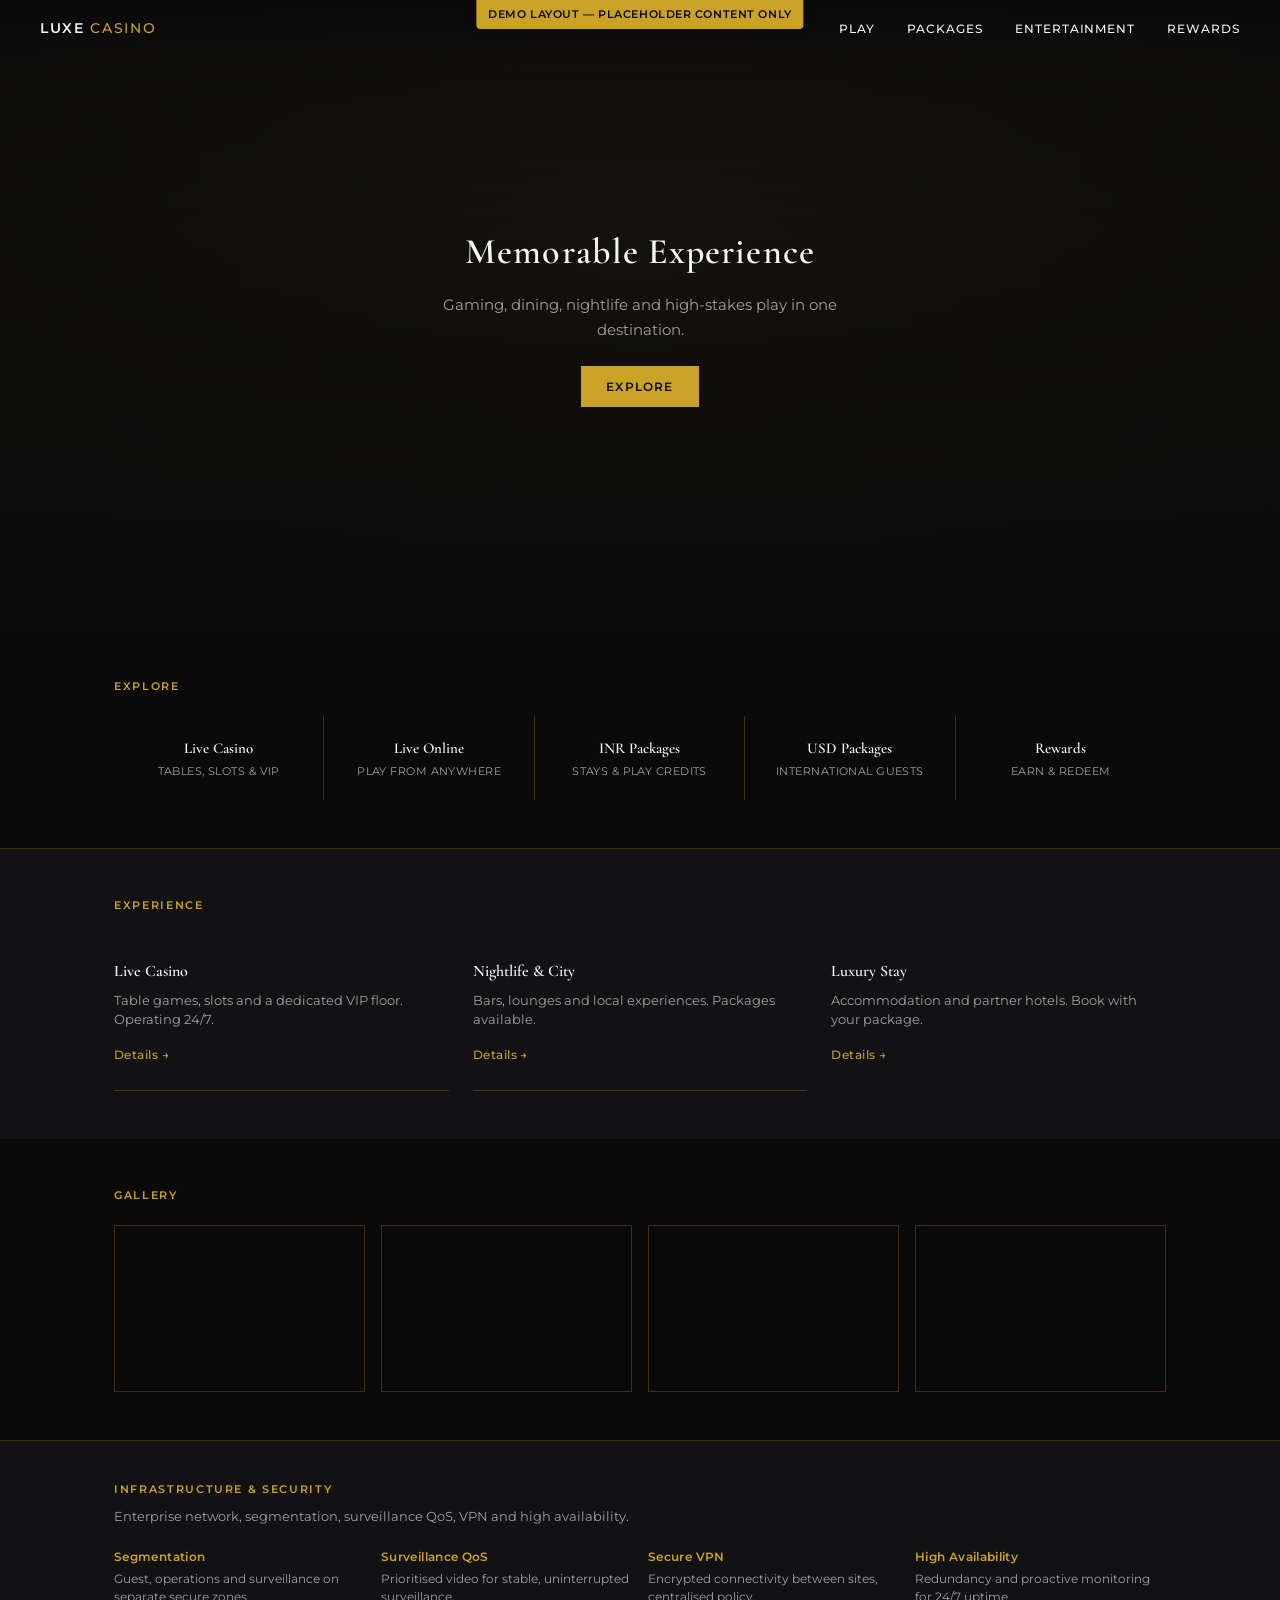
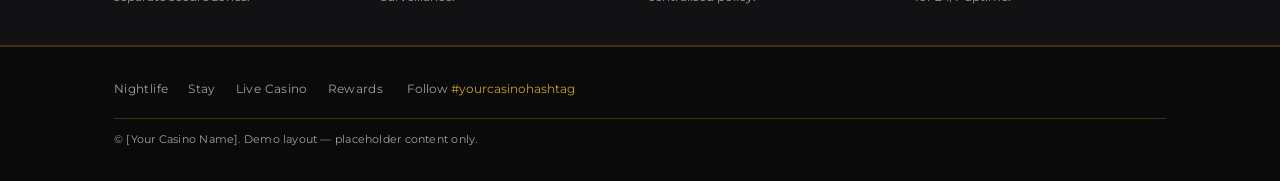
<file: index.html>
<!DOCTYPE html>
<html lang="en">
<head>
  <meta charset="UTF-8" />
  <meta name="viewport" content="width=device-width, initial-scale=1.0" />
  <title>Luxe Casino — Gaming, Dining & Stay</title>
  <link rel="preconnect" href="https://fonts.googleapis.com" />
  <link rel="preconnect" href="https://fonts.gstatic.com" crossorigin />
  <link href="https://fonts.googleapis.com/css2?family=Cormorant+Garamond:ital,wght@0,400;0,600;0,700;1,400&family=Montserrat:wght@300;400;500;600&display=swap" rel="stylesheet" />
  <link rel="stylesheet" href="styles.css" />
</head>
<body>
  <p class="template-badge">Demo layout — placeholder content only</p>

  <header class="header">
    <nav class="nav">
      <a href="index.html" class="logo">Luxe <span>Casino</span></a>
      <button class="nav-toggle" aria-label="Menu">
        <span></span><span></span><span></span>
      </button>
      <ul class="nav-menu">
        <li class="nav-item has-dropdown">
          <a href="live-casino.html">Play</a>
          <ul class="dropdown">
            <li><a href="live-casino.html">Live Casino</a></li>
            <li><a href="live-online.html">Live Online Casino</a></li>
          </ul>
        </li>
        <li class="nav-item has-dropdown">
          <a href="inr-packages.html">Packages</a>
          <ul class="dropdown">
            <li><a href="inr-packages.html">INR Packages</a></li>
            <li><a href="usd-packages.html">USD Packages</a></li>
          </ul>
        </li>
        <li class="nav-item has-dropdown">
          <a href="events.html">Entertainment</a>
          <ul class="dropdown">
            <li><a href="events.html">Events</a></li>
            <li><a href="dining.html">Dining</a></li>
            <li><a href="nightlife.html">Nightlife</a></li>
          </ul>
        </li>
        <li class="nav-item has-dropdown">
          <a href="rewards.html">Rewards</a>
          <ul class="dropdown">
            <li><a href="rewards.html">Rewards Program</a></li>
            <li><a href="vip.html">VIP</a></li>
            <li><a href="promotions.html">Promotions</a></li>
          </ul>
        </li>
      </ul>
    </nav>
  </header>

  <main>
    <section class="hero hero--compact">
      <div class="hero-media">
        <div class="hero-bg" role="img" aria-label="Luxury casino atmosphere"></div>
        <video class="hero-video" autoplay muted loop playsinline poster="https://images.unsplash.com/photo-1596838132731-3301c3fd3637?w=1920">
          <source src="https://cdn.coverr.co/videos/coverr-golden-casino-chips-and-cards-4697352/4697352-1080p.mp4" type="video/mp4" />
        </video>
        <div class="hero-overlay"></div>
      </div>
      <div class="hero-content">
        <h1 class="hero-title">Memorable Experience</h1>
        <p class="hero-text">Gaming, dining, nightlife and high-stakes play in one destination.</p>
        <a href="live-casino.html" class="btn btn-primary">Explore</a>
      </div>
    </section>

    <section class="home-nav">
      <div class="container">
        <p class="home-nav__overline">Explore</p>
        <div class="home-nav__grid">
          <a href="live-casino.html" class="home-nav__card">
            <span class="home-nav__title">Live Casino</span>
            <span class="home-nav__desc">Tables, slots & VIP</span>
          </a>
          <a href="live-online.html" class="home-nav__card">
            <span class="home-nav__title">Live Online</span>
            <span class="home-nav__desc">Play from anywhere</span>
          </a>
          <a href="inr-packages.html" class="home-nav__card">
            <span class="home-nav__title">INR Packages</span>
            <span class="home-nav__desc">Stays & play credits</span>
          </a>
          <a href="usd-packages.html" class="home-nav__card">
            <span class="home-nav__title">USD Packages</span>
            <span class="home-nav__desc">International guests</span>
          </a>
          <a href="rewards.html" class="home-nav__card">
            <span class="home-nav__title">Rewards</span>
            <span class="home-nav__desc">Earn & redeem</span>
          </a>
        </div>
      </div>
    </section>

    <section class="home-features">
      <div class="container">
        <p class="home-features__overline">Experience</p>
        <div class="home-features__grid">
          <article class="home-feature">
            <h2 class="home-feature__title">Live Casino</h2>
            <p class="home-feature__text">Table games, slots and a dedicated VIP floor. Operating 24/7.</p>
            <a href="live-casino.html" class="home-feature__link">Details →</a>
          </article>
          <article class="home-feature">
            <h2 class="home-feature__title">Nightlife & City</h2>
            <p class="home-feature__text">Bars, lounges and local experiences. Packages available.</p>
            <a href="nightlife.html" class="home-feature__link">Details →</a>
          </article>
          <article class="home-feature">
            <h2 class="home-feature__title">Luxury Stay</h2>
            <p class="home-feature__text">Accommodation and partner hotels. Book with your package.</p>
            <a href="usd-packages.html" class="home-feature__link">Details →</a>
          </article>
        </div>
      </div>
    </section>

    <section class="home-gallery">
      <div class="container">
        <p class="home-gallery__overline">Gallery</p>
        <div class="gallery-grid gallery-grid--home">
          <div class="gallery-item" style="background-image: url('https://images.unsplash.com/photo-1596838132731-3301c3fd3637?w=600');"></div>
          <div class="gallery-item" style="background-image: url('https://images.unsplash.com/photo-1511512578047-dfb367046420?w=600');"></div>
          <div class="gallery-item" style="background-image: url('https://images.unsplash.com/photo-1605649487212-47bdab064df7?w=600');"></div>
          <div class="gallery-item" style="background-image: url('https://images.unsplash.com/photo-1566073771259-6a8506099945?w=600');"></div>
        </div>
      </div>
    </section>

    <section class="home-infra" id="infrastructure">
      <div class="container">
        <p class="home-infra__overline">Infrastructure & Security</p>
        <p class="home-infra__lead">Enterprise network, segmentation, surveillance QoS, VPN and high availability.</p>
        <div class="home-infra__grid">
          <div class="home-infra__item">
            <span class="home-infra__label">Segmentation</span>
            <span class="home-infra__text">Guest, operations and surveillance on separate secure zones.</span>
          </div>
          <div class="home-infra__item">
            <span class="home-infra__label">Surveillance QoS</span>
            <span class="home-infra__text">Prioritised video for stable, uninterrupted surveillance.</span>
          </div>
          <div class="home-infra__item">
            <span class="home-infra__label">Secure VPN</span>
            <span class="home-infra__text">Encrypted connectivity between sites, centralised policy.</span>
          </div>
          <div class="home-infra__item">
            <span class="home-infra__label">High Availability</span>
            <span class="home-infra__text">Redundancy and proactive monitoring for 24/7 uptime.</span>
          </div>
        </div>
      </div>
    </section>
  </main>

  <footer class="footer footer--home">
    <div class="container footer__inner">
      <nav class="footer-links">
        <a href="nightlife.html">Nightlife</a>
        <a href="index.html#stay">Stay</a>
        <a href="live-casino.html">Live Casino</a>
        <a href="rewards.html">Rewards</a>
      </nav>
      <p class="footer-social">Follow <a href="#" class="footer-social__link">#yourcasinohashtag</a></p>
      <p class="footer-copy">© [Your Casino Name]. Demo layout — placeholder content only.</p>
    </div>
  </footer>

  <script src="script.js"></script>
</body>
</html>
</file>
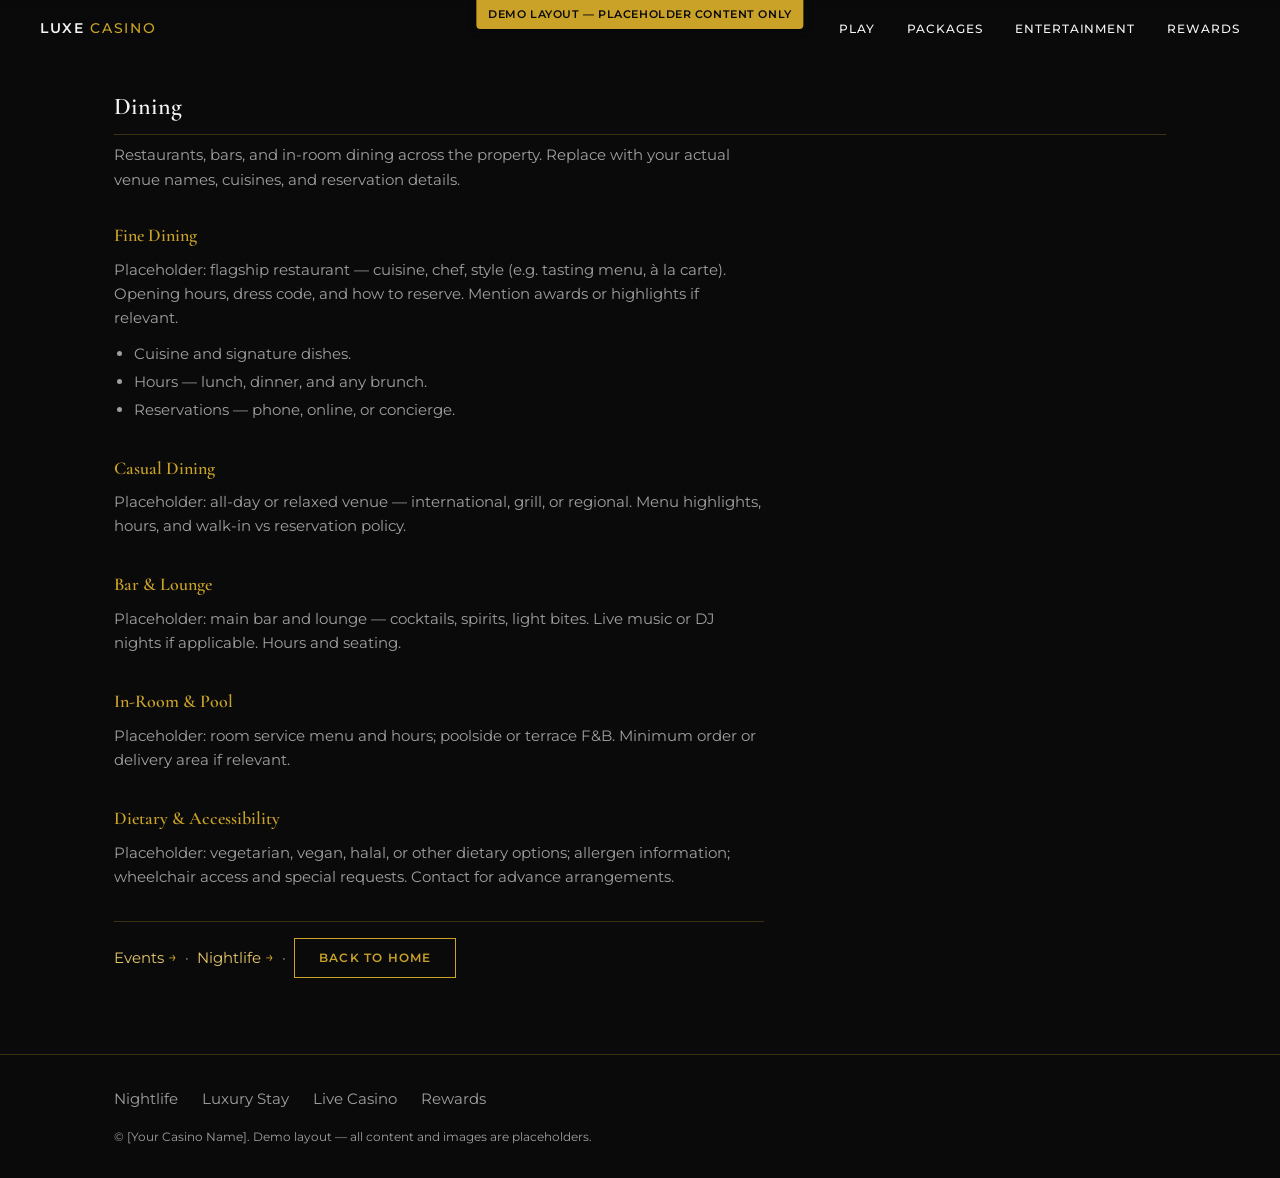
<file: dining.html>
<!DOCTYPE html>
<html lang="en">
<head>
  <meta charset="UTF-8" />
  <meta name="viewport" content="width=device-width, initial-scale=1.0" />
  <title>Dining — Luxe Casino</title>
  <link rel="preconnect" href="https://fonts.googleapis.com" />
  <link rel="preconnect" href="https://fonts.gstatic.com" crossorigin />
  <link href="https://fonts.googleapis.com/css2?family=Cormorant+Garamond:ital,wght@0,400;0,600;0,700;1,400&family=Montserrat:wght@300;400;500;600&display=swap" rel="stylesheet" />
  <link rel="stylesheet" href="styles.css" />
</head>
<body>
  <p class="template-badge">Demo layout — placeholder content only</p>
  <header class="header">
    <nav class="nav">
      <a href="index.html" class="logo">Luxe <span>Casino</span></a>
      <button class="nav-toggle" aria-label="Menu"><span></span><span></span><span></span></button>
      <ul class="nav-menu">
        <li class="nav-item has-dropdown">
          <a href="live-casino.html">Play</a>
          <ul class="dropdown">
            <li><a href="live-casino.html">Live Casino</a></li>
            <li><a href="live-online.html">Live Online Casino</a></li>
          </ul>
        </li>
        <li class="nav-item has-dropdown">
          <a href="inr-packages.html">Packages</a>
          <ul class="dropdown">
            <li><a href="inr-packages.html">INR Packages</a></li>
            <li><a href="usd-packages.html">USD Packages</a></li>
          </ul>
        </li>
        <li class="nav-item has-dropdown">
          <a href="events.html">Entertainment</a>
          <ul class="dropdown">
            <li><a href="events.html">Events</a></li>
            <li><a href="dining.html">Dining</a></li>
            <li><a href="nightlife.html">Nightlife</a></li>
          </ul>
        </li>
        <li class="nav-item has-dropdown">
          <a href="rewards.html">Rewards</a>
          <ul class="dropdown">
            <li><a href="rewards.html">Rewards Program</a></li>
            <li><a href="vip.html">VIP</a></li>
            <li><a href="promotions.html">Promotions</a></li>
          </ul>
        </li>
      </ul>
    </nav>
  </header>
  <main class="page-content">
    <div class="container">
      <h1>Dining</h1>
      <p class="lead">Restaurants, bars, and in-room dining across the property. Replace with your actual venue names, cuisines, and reservation details.</p>

      <div class="content-block">
        <h2>Fine Dining</h2>
        <p>Placeholder: flagship restaurant — cuisine, chef, style (e.g. tasting menu, à la carte). Opening hours, dress code, and how to reserve. Mention awards or highlights if relevant.</p>
        <ul>
          <li>Cuisine and signature dishes.</li>
          <li>Hours — lunch, dinner, and any brunch.</li>
          <li>Reservations — phone, online, or concierge.</li>
        </ul>
      </div>

      <div class="content-block">
        <h2>Casual Dining</h2>
        <p>Placeholder: all-day or relaxed venue — international, grill, or regional. Menu highlights, hours, and walk-in vs reservation policy.</p>
      </div>

      <div class="content-block">
        <h2>Bar & Lounge</h2>
        <p>Placeholder: main bar and lounge — cocktails, spirits, light bites. Live music or DJ nights if applicable. Hours and seating.</p>
      </div>

      <div class="content-block">
        <h2>In-Room & Pool</h2>
        <p>Placeholder: room service menu and hours; poolside or terrace F&B. Minimum order or delivery area if relevant.</p>
      </div>

      <div class="content-block">
        <h2>Dietary & Accessibility</h2>
        <p>Placeholder: vegetarian, vegan, halal, or other dietary options; allergen information; wheelchair access and special requests. Contact for advance arrangements.</p>
      </div>

      <p class="back-link"><a href="events.html" class="link-arrow">Events</a> &nbsp;·&nbsp; <a href="nightlife.html" class="link-arrow">Nightlife</a> &nbsp;·&nbsp; <a href="index.html" class="btn btn-outline">Back to Home</a></p>
    </div>
  </main>
  <footer class="footer">
    <div class="container">
      <div class="footer-links">
        <a href="nightlife.html">Nightlife</a>
        <a href="index.html#stay">Luxury Stay</a>
        <a href="live-casino.html">Live Casino</a>
        <a href="rewards.html">Rewards</a>
      </div>
      <p class="footer-copy">© [Your Casino Name]. Demo layout — all content and images are placeholders.</p>
    </div>
  </footer>
  <script src="script.js"></script>
</body>
</html>
</file>
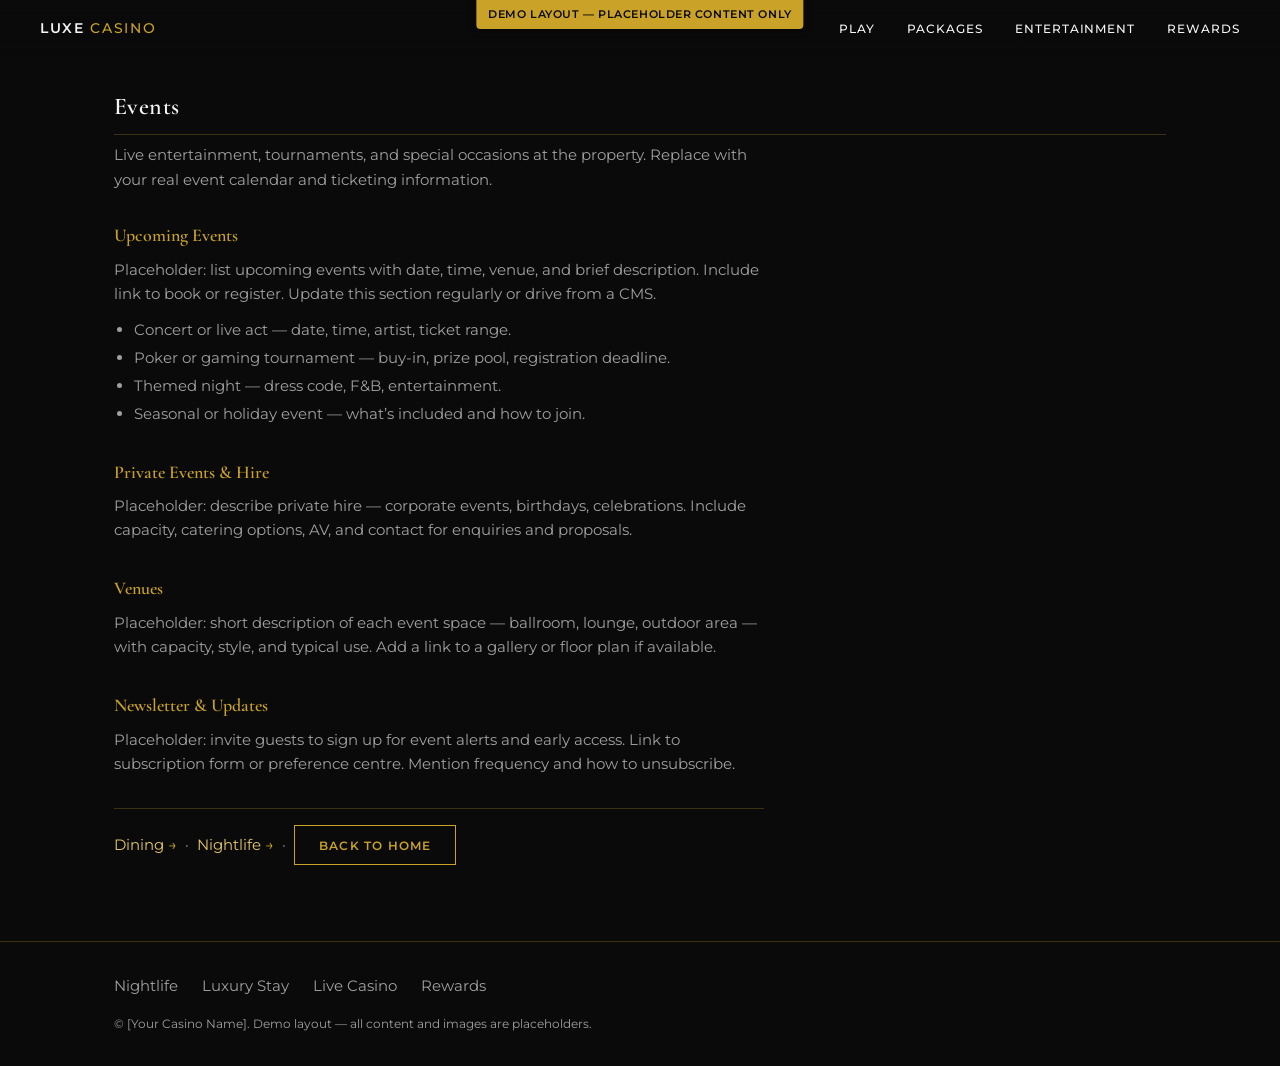
<file: events.html>
<!DOCTYPE html>
<html lang="en">
<head>
  <meta charset="UTF-8" />
  <meta name="viewport" content="width=device-width, initial-scale=1.0" />
  <title>Events — Luxe Casino</title>
  <link rel="preconnect" href="https://fonts.googleapis.com" />
  <link rel="preconnect" href="https://fonts.gstatic.com" crossorigin />
  <link href="https://fonts.googleapis.com/css2?family=Cormorant+Garamond:ital,wght@0,400;0,600;0,700;1,400&family=Montserrat:wght@300;400;500;600&display=swap" rel="stylesheet" />
  <link rel="stylesheet" href="styles.css" />
</head>
<body>
  <p class="template-badge">Demo layout — placeholder content only</p>
  <header class="header">
    <nav class="nav">
      <a href="index.html" class="logo">Luxe <span>Casino</span></a>
      <button class="nav-toggle" aria-label="Menu"><span></span><span></span><span></span></button>
      <ul class="nav-menu">
        <li class="nav-item has-dropdown">
          <a href="live-casino.html">Play</a>
          <ul class="dropdown">
            <li><a href="live-casino.html">Live Casino</a></li>
            <li><a href="live-online.html">Live Online Casino</a></li>
          </ul>
        </li>
        <li class="nav-item has-dropdown">
          <a href="inr-packages.html">Packages</a>
          <ul class="dropdown">
            <li><a href="inr-packages.html">INR Packages</a></li>
            <li><a href="usd-packages.html">USD Packages</a></li>
          </ul>
        </li>
        <li class="nav-item has-dropdown">
          <a href="events.html">Entertainment</a>
          <ul class="dropdown">
            <li><a href="events.html">Events</a></li>
            <li><a href="dining.html">Dining</a></li>
            <li><a href="nightlife.html">Nightlife</a></li>
          </ul>
        </li>
        <li class="nav-item has-dropdown">
          <a href="rewards.html">Rewards</a>
          <ul class="dropdown">
            <li><a href="rewards.html">Rewards Program</a></li>
            <li><a href="vip.html">VIP</a></li>
            <li><a href="promotions.html">Promotions</a></li>
          </ul>
        </li>
      </ul>
    </nav>
  </header>
  <main class="page-content">
    <div class="container">
      <h1>Events</h1>
      <p class="lead">Live entertainment, tournaments, and special occasions at the property. Replace with your real event calendar and ticketing information.</p>

      <div class="content-block">
        <h2>Upcoming Events</h2>
        <p>Placeholder: list upcoming events with date, time, venue, and brief description. Include link to book or register. Update this section regularly or drive from a CMS.</p>
        <ul>
          <li>Concert or live act — date, time, artist, ticket range.</li>
          <li>Poker or gaming tournament — buy-in, prize pool, registration deadline.</li>
          <li>Themed night — dress code, F&B, entertainment.</li>
          <li>Seasonal or holiday event — what’s included and how to join.</li>
        </ul>
      </div>

      <div class="content-block">
        <h2>Private Events & Hire</h2>
        <p>Placeholder: describe private hire — corporate events, birthdays, celebrations. Include capacity, catering options, AV, and contact for enquiries and proposals.</p>
      </div>

      <div class="content-block">
        <h2>Venues</h2>
        <p>Placeholder: short description of each event space — ballroom, lounge, outdoor area — with capacity, style, and typical use. Add a link to a gallery or floor plan if available.</p>
      </div>

      <div class="content-block">
        <h2>Newsletter & Updates</h2>
        <p>Placeholder: invite guests to sign up for event alerts and early access. Link to subscription form or preference centre. Mention frequency and how to unsubscribe.</p>
      </div>

      <p class="back-link"><a href="dining.html" class="link-arrow">Dining</a> &nbsp;·&nbsp; <a href="nightlife.html" class="link-arrow">Nightlife</a> &nbsp;·&nbsp; <a href="index.html" class="btn btn-outline">Back to Home</a></p>
    </div>
  </main>
  <footer class="footer">
    <div class="container">
      <div class="footer-links">
        <a href="nightlife.html">Nightlife</a>
        <a href="index.html#stay">Luxury Stay</a>
        <a href="live-casino.html">Live Casino</a>
        <a href="rewards.html">Rewards</a>
      </div>
      <p class="footer-copy">© [Your Casino Name]. Demo layout — all content and images are placeholders.</p>
    </div>
  </footer>
  <script src="script.js"></script>
</body>
</html>
</file>
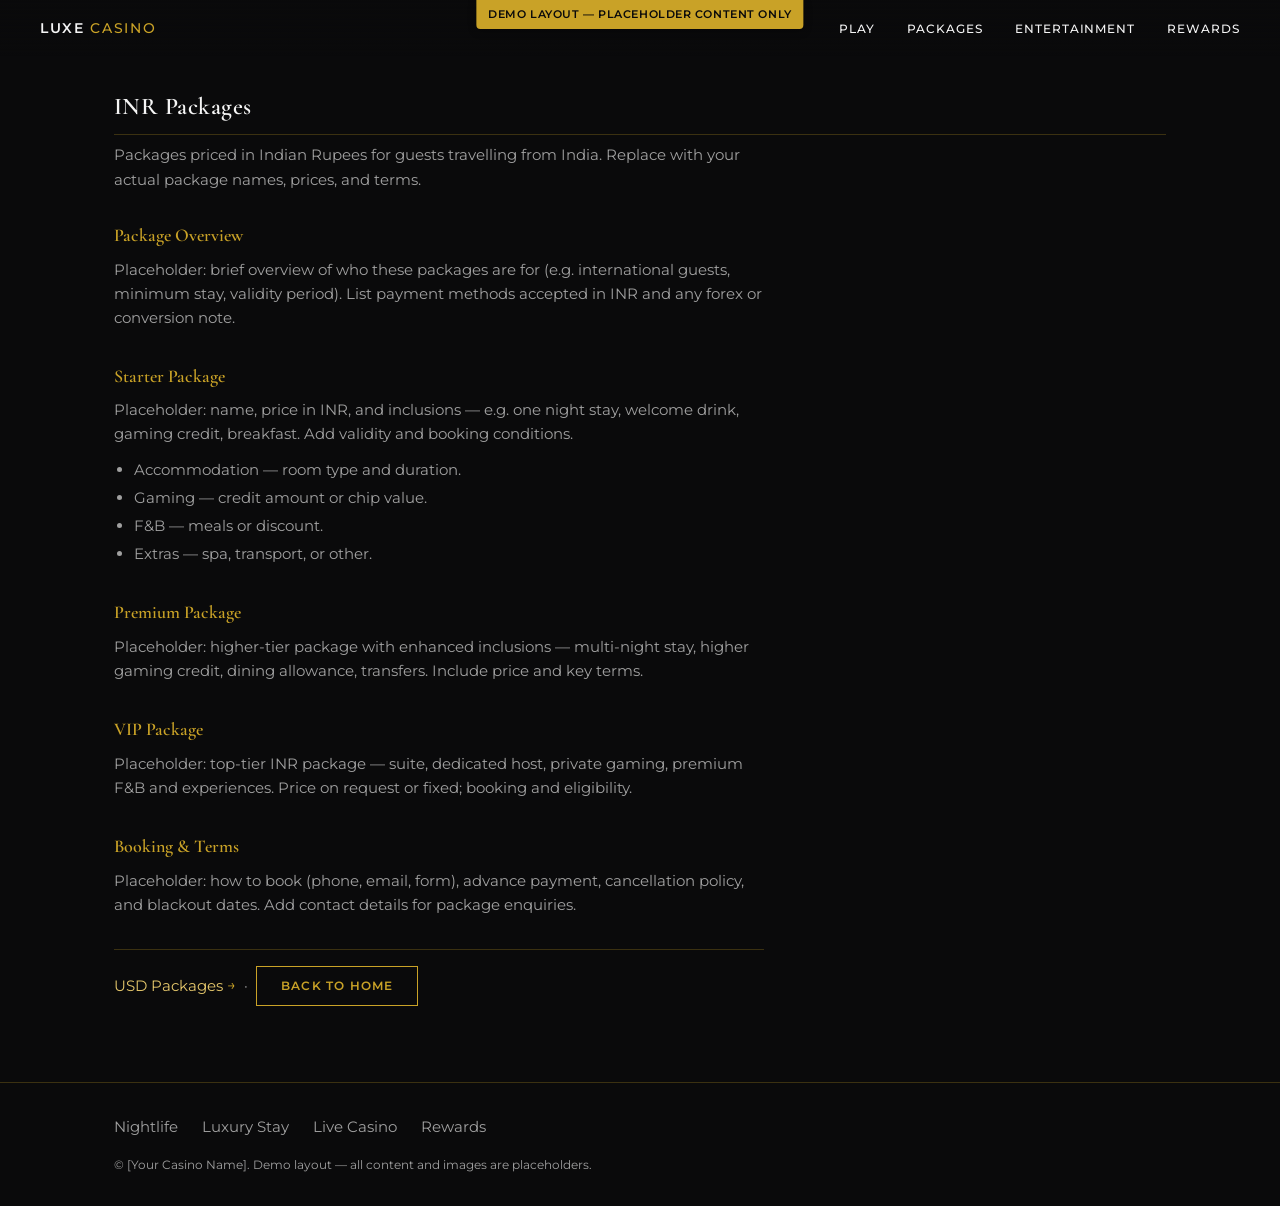
<file: inr-packages.html>
<!DOCTYPE html>
<html lang="en">
<head>
  <meta charset="UTF-8" />
  <meta name="viewport" content="width=device-width, initial-scale=1.0" />
  <title>INR Packages — Luxe Casino</title>
  <link rel="preconnect" href="https://fonts.googleapis.com" />
  <link rel="preconnect" href="https://fonts.gstatic.com" crossorigin />
  <link href="https://fonts.googleapis.com/css2?family=Cormorant+Garamond:ital,wght@0,400;0,600;0,700;1,400&family=Montserrat:wght@300;400;500;600&display=swap" rel="stylesheet" />
  <link rel="stylesheet" href="styles.css" />
</head>
<body>
  <p class="template-badge">Demo layout — placeholder content only</p>
  <header class="header">
    <nav class="nav">
      <a href="index.html" class="logo">Luxe <span>Casino</span></a>
      <button class="nav-toggle" aria-label="Menu"><span></span><span></span><span></span></button>
      <ul class="nav-menu">
        <li class="nav-item has-dropdown">
          <a href="live-casino.html">Play</a>
          <ul class="dropdown">
            <li><a href="live-casino.html">Live Casino</a></li>
            <li><a href="live-online.html">Live Online Casino</a></li>
          </ul>
        </li>
        <li class="nav-item has-dropdown">
          <a href="inr-packages.html">Packages</a>
          <ul class="dropdown">
            <li><a href="inr-packages.html">INR Packages</a></li>
            <li><a href="usd-packages.html">USD Packages</a></li>
          </ul>
        </li>
        <li class="nav-item has-dropdown">
          <a href="events.html">Entertainment</a>
          <ul class="dropdown">
            <li><a href="events.html">Events</a></li>
            <li><a href="dining.html">Dining</a></li>
            <li><a href="nightlife.html">Nightlife</a></li>
          </ul>
        </li>
        <li class="nav-item has-dropdown">
          <a href="rewards.html">Rewards</a>
          <ul class="dropdown">
            <li><a href="rewards.html">Rewards Program</a></li>
            <li><a href="vip.html">VIP</a></li>
            <li><a href="promotions.html">Promotions</a></li>
          </ul>
        </li>
      </ul>
    </nav>
  </header>
  <main class="page-content">
    <div class="container">
      <h1>INR Packages</h1>
      <p class="lead">Packages priced in Indian Rupees for guests travelling from India. Replace with your actual package names, prices, and terms.</p>

      <div class="content-block">
        <h2>Package Overview</h2>
        <p>Placeholder: brief overview of who these packages are for (e.g. international guests, minimum stay, validity period). List payment methods accepted in INR and any forex or conversion note.</p>
      </div>

      <div class="content-block">
        <h2>Starter Package</h2>
        <p>Placeholder: name, price in INR, and inclusions — e.g. one night stay, welcome drink, gaming credit, breakfast. Add validity and booking conditions.</p>
        <ul>
          <li>Accommodation — room type and duration.</li>
          <li>Gaming — credit amount or chip value.</li>
          <li>F&B — meals or discount.</li>
          <li>Extras — spa, transport, or other.</li>
        </ul>
      </div>

      <div class="content-block">
        <h2>Premium Package</h2>
        <p>Placeholder: higher-tier package with enhanced inclusions — multi-night stay, higher gaming credit, dining allowance, transfers. Include price and key terms.</p>
      </div>

      <div class="content-block">
        <h2>VIP Package</h2>
        <p>Placeholder: top-tier INR package — suite, dedicated host, private gaming, premium F&B and experiences. Price on request or fixed; booking and eligibility.</p>
      </div>

      <div class="content-block">
        <h2>Booking & Terms</h2>
        <p>Placeholder: how to book (phone, email, form), advance payment, cancellation policy, and blackout dates. Add contact details for package enquiries.</p>
      </div>

      <p class="back-link"><a href="usd-packages.html" class="link-arrow">USD Packages</a> &nbsp;·&nbsp; <a href="index.html" class="btn btn-outline">Back to Home</a></p>
    </div>
  </main>
  <footer class="footer">
    <div class="container">
      <div class="footer-links">
        <a href="nightlife.html">Nightlife</a>
        <a href="index.html#stay">Luxury Stay</a>
        <a href="live-casino.html">Live Casino</a>
        <a href="rewards.html">Rewards</a>
      </div>
      <p class="footer-copy">© [Your Casino Name]. Demo layout — all content and images are placeholders.</p>
    </div>
  </footer>
  <script src="script.js"></script>
</body>
</html>
</file>
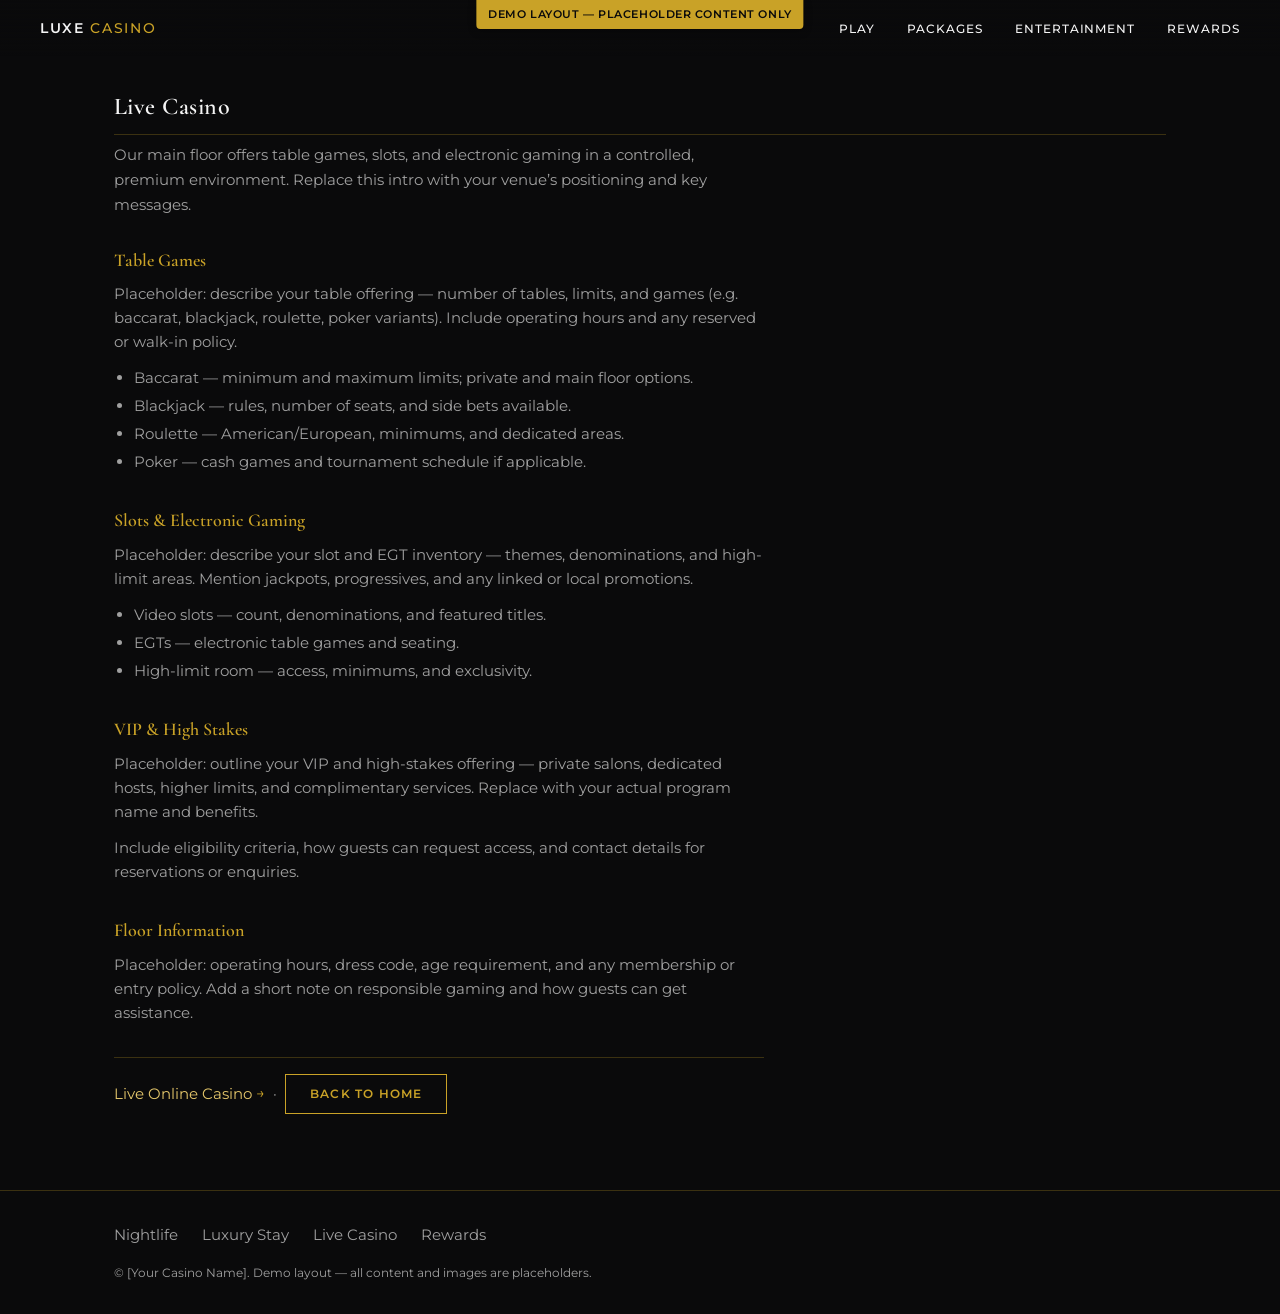
<file: live-casino.html>
<!DOCTYPE html>
<html lang="en">
<head>
  <meta charset="UTF-8" />
  <meta name="viewport" content="width=device-width, initial-scale=1.0" />
  <title>Live Casino — Luxe Casino</title>
  <link rel="preconnect" href="https://fonts.googleapis.com" />
  <link rel="preconnect" href="https://fonts.gstatic.com" crossorigin />
  <link href="https://fonts.googleapis.com/css2?family=Cormorant+Garamond:ital,wght@0,400;0,600;0,700;1,400&family=Montserrat:wght@300;400;500;600&display=swap" rel="stylesheet" />
  <link rel="stylesheet" href="styles.css" />
</head>
<body>
  <p class="template-badge">Demo layout — placeholder content only</p>
  <header class="header">
    <nav class="nav">
      <a href="index.html" class="logo">Luxe <span>Casino</span></a>
      <button class="nav-toggle" aria-label="Menu"><span></span><span></span><span></span></button>
      <ul class="nav-menu">
        <li class="nav-item has-dropdown">
          <a href="live-casino.html">Play</a>
          <ul class="dropdown">
            <li><a href="live-casino.html">Live Casino</a></li>
            <li><a href="live-online.html">Live Online Casino</a></li>
          </ul>
        </li>
        <li class="nav-item has-dropdown">
          <a href="inr-packages.html">Packages</a>
          <ul class="dropdown">
            <li><a href="inr-packages.html">INR Packages</a></li>
            <li><a href="usd-packages.html">USD Packages</a></li>
          </ul>
        </li>
        <li class="nav-item has-dropdown">
          <a href="events.html">Entertainment</a>
          <ul class="dropdown">
            <li><a href="events.html">Events</a></li>
            <li><a href="dining.html">Dining</a></li>
            <li><a href="nightlife.html">Nightlife</a></li>
          </ul>
        </li>
        <li class="nav-item has-dropdown">
          <a href="rewards.html">Rewards</a>
          <ul class="dropdown">
            <li><a href="rewards.html">Rewards Program</a></li>
            <li><a href="vip.html">VIP</a></li>
            <li><a href="promotions.html">Promotions</a></li>
          </ul>
        </li>
      </ul>
    </nav>
  </header>
  <main class="page-content">
    <div class="container">
      <h1>Live Casino</h1>
      <p class="lead">Our main floor offers table games, slots, and electronic gaming in a controlled, premium environment. Replace this intro with your venue’s positioning and key messages.</p>

      <div class="content-block">
        <h2>Table Games</h2>
        <p>Placeholder: describe your table offering — number of tables, limits, and games (e.g. baccarat, blackjack, roulette, poker variants). Include operating hours and any reserved or walk-in policy.</p>
        <ul>
          <li>Baccarat — minimum and maximum limits; private and main floor options.</li>
          <li>Blackjack — rules, number of seats, and side bets available.</li>
          <li>Roulette — American/European, minimums, and dedicated areas.</li>
          <li>Poker — cash games and tournament schedule if applicable.</li>
        </ul>
      </div>

      <div class="content-block">
        <h2>Slots & Electronic Gaming</h2>
        <p>Placeholder: describe your slot and EGT inventory — themes, denominations, and high-limit areas. Mention jackpots, progressives, and any linked or local promotions.</p>
        <ul>
          <li>Video slots — count, denominations, and featured titles.</li>
          <li>EGTs — electronic table games and seating.</li>
          <li>High-limit room — access, minimums, and exclusivity.</li>
        </ul>
      </div>

      <div class="content-block">
        <h2>VIP & High Stakes</h2>
        <p>Placeholder: outline your VIP and high-stakes offering — private salons, dedicated hosts, higher limits, and complimentary services. Replace with your actual program name and benefits.</p>
        <p>Include eligibility criteria, how guests can request access, and contact details for reservations or enquiries.</p>
      </div>

      <div class="content-block">
        <h2>Floor Information</h2>
        <p>Placeholder: operating hours, dress code, age requirement, and any membership or entry policy. Add a short note on responsible gaming and how guests can get assistance.</p>
      </div>

      <p class="back-link"><a href="live-online.html" class="link-arrow">Live Online Casino</a> &nbsp;·&nbsp; <a href="index.html" class="btn btn-outline">Back to Home</a></p>
    </div>
  </main>
  <footer class="footer">
    <div class="container">
      <div class="footer-links">
        <a href="nightlife.html">Nightlife</a>
        <a href="index.html#stay">Luxury Stay</a>
        <a href="live-casino.html">Live Casino</a>
        <a href="rewards.html">Rewards</a>
      </div>
      <p class="footer-copy">© [Your Casino Name]. Demo layout — all content and images are placeholders.</p>
    </div>
  </footer>
  <script src="script.js"></script>
</body>
</html>
</file>
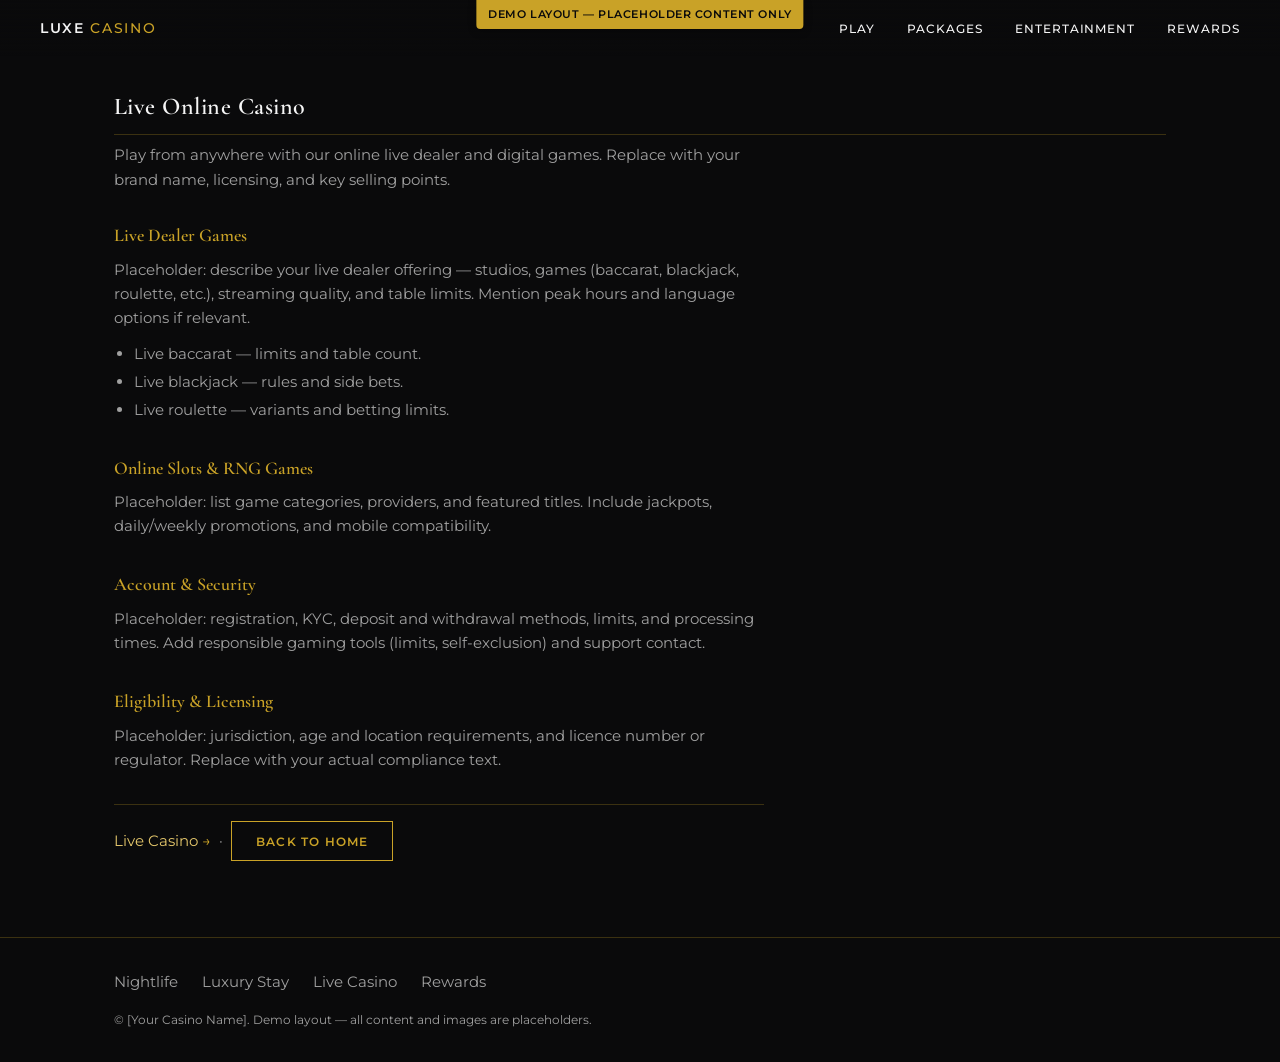
<file: live-online.html>
<!DOCTYPE html>
<html lang="en">
<head>
  <meta charset="UTF-8" />
  <meta name="viewport" content="width=device-width, initial-scale=1.0" />
  <title>Live Online Casino — Luxe Casino</title>
  <link rel="preconnect" href="https://fonts.googleapis.com" />
  <link rel="preconnect" href="https://fonts.gstatic.com" crossorigin />
  <link href="https://fonts.googleapis.com/css2?family=Cormorant+Garamond:ital,wght@0,400;0,600;0,700;1,400&family=Montserrat:wght@300;400;500;600&display=swap" rel="stylesheet" />
  <link rel="stylesheet" href="styles.css" />
</head>
<body>
  <p class="template-badge">Demo layout — placeholder content only</p>
  <header class="header">
    <nav class="nav">
      <a href="index.html" class="logo">Luxe <span>Casino</span></a>
      <button class="nav-toggle" aria-label="Menu"><span></span><span></span><span></span></button>
      <ul class="nav-menu">
        <li class="nav-item has-dropdown">
          <a href="live-casino.html">Play</a>
          <ul class="dropdown">
            <li><a href="live-casino.html">Live Casino</a></li>
            <li><a href="live-online.html">Live Online Casino</a></li>
          </ul>
        </li>
        <li class="nav-item has-dropdown">
          <a href="inr-packages.html">Packages</a>
          <ul class="dropdown">
            <li><a href="inr-packages.html">INR Packages</a></li>
            <li><a href="usd-packages.html">USD Packages</a></li>
          </ul>
        </li>
        <li class="nav-item has-dropdown">
          <a href="events.html">Entertainment</a>
          <ul class="dropdown">
            <li><a href="events.html">Events</a></li>
            <li><a href="dining.html">Dining</a></li>
            <li><a href="nightlife.html">Nightlife</a></li>
          </ul>
        </li>
        <li class="nav-item has-dropdown">
          <a href="rewards.html">Rewards</a>
          <ul class="dropdown">
            <li><a href="rewards.html">Rewards Program</a></li>
            <li><a href="vip.html">VIP</a></li>
            <li><a href="promotions.html">Promotions</a></li>
          </ul>
        </li>
      </ul>
    </nav>
  </header>
  <main class="page-content">
    <div class="container">
      <h1>Live Online Casino</h1>
      <p class="lead">Play from anywhere with our online live dealer and digital games. Replace with your brand name, licensing, and key selling points.</p>

      <div class="content-block">
        <h2>Live Dealer Games</h2>
        <p>Placeholder: describe your live dealer offering — studios, games (baccarat, blackjack, roulette, etc.), streaming quality, and table limits. Mention peak hours and language options if relevant.</p>
        <ul>
          <li>Live baccarat — limits and table count.</li>
          <li>Live blackjack — rules and side bets.</li>
          <li>Live roulette — variants and betting limits.</li>
        </ul>
      </div>

      <div class="content-block">
        <h2>Online Slots & RNG Games</h2>
        <p>Placeholder: list game categories, providers, and featured titles. Include jackpots, daily/weekly promotions, and mobile compatibility.</p>
      </div>

      <div class="content-block">
        <h2>Account & Security</h2>
        <p>Placeholder: registration, KYC, deposit and withdrawal methods, limits, and processing times. Add responsible gaming tools (limits, self-exclusion) and support contact.</p>
      </div>

      <div class="content-block">
        <h2>Eligibility & Licensing</h2>
        <p>Placeholder: jurisdiction, age and location requirements, and licence number or regulator. Replace with your actual compliance text.</p>
      </div>

      <p class="back-link"><a href="live-casino.html" class="link-arrow">Live Casino</a> &nbsp;·&nbsp; <a href="index.html" class="btn btn-outline">Back to Home</a></p>
    </div>
  </main>
  <footer class="footer">
    <div class="container">
      <div class="footer-links">
        <a href="nightlife.html">Nightlife</a>
        <a href="index.html#stay">Luxury Stay</a>
        <a href="live-casino.html">Live Casino</a>
        <a href="rewards.html">Rewards</a>
      </div>
      <p class="footer-copy">© [Your Casino Name]. Demo layout — all content and images are placeholders.</p>
    </div>
  </footer>
  <script src="script.js"></script>
</body>
</html>
</file>
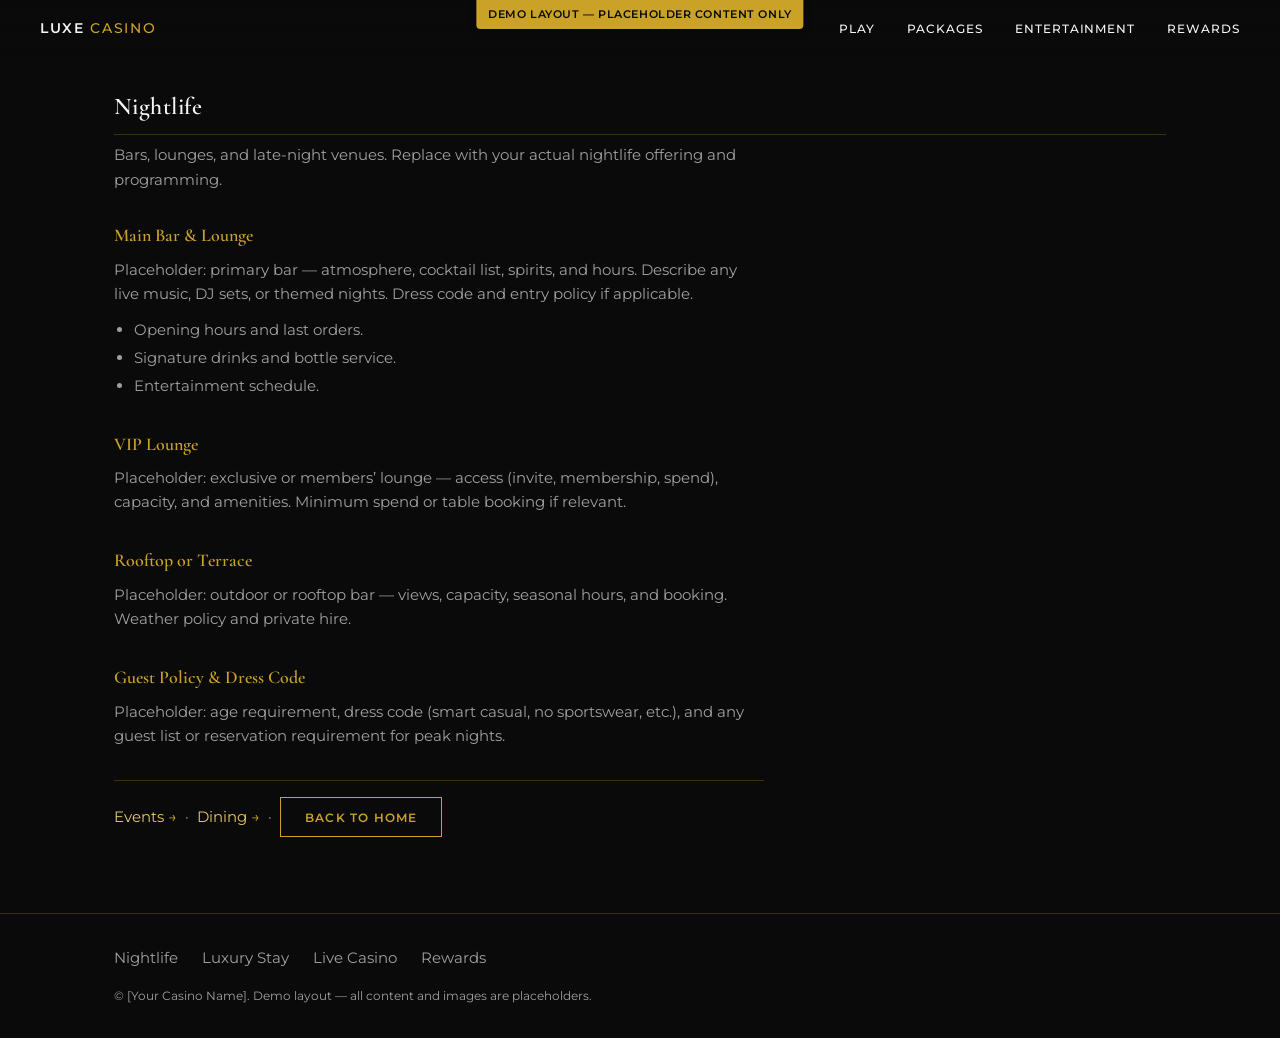
<file: nightlife.html>
<!DOCTYPE html>
<html lang="en">
<head>
  <meta charset="UTF-8" />
  <meta name="viewport" content="width=device-width, initial-scale=1.0" />
  <title>Nightlife — Luxe Casino</title>
  <link rel="preconnect" href="https://fonts.googleapis.com" />
  <link rel="preconnect" href="https://fonts.gstatic.com" crossorigin />
  <link href="https://fonts.googleapis.com/css2?family=Cormorant+Garamond:ital,wght@0,400;0,600;0,700;1,400&family=Montserrat:wght@300;400;500;600&display=swap" rel="stylesheet" />
  <link rel="stylesheet" href="styles.css" />
</head>
<body>
  <p class="template-badge">Demo layout — placeholder content only</p>
  <header class="header">
    <nav class="nav">
      <a href="index.html" class="logo">Luxe <span>Casino</span></a>
      <button class="nav-toggle" aria-label="Menu"><span></span><span></span><span></span></button>
      <ul class="nav-menu">
        <li class="nav-item has-dropdown">
          <a href="live-casino.html">Play</a>
          <ul class="dropdown">
            <li><a href="live-casino.html">Live Casino</a></li>
            <li><a href="live-online.html">Live Online Casino</a></li>
          </ul>
        </li>
        <li class="nav-item has-dropdown">
          <a href="inr-packages.html">Packages</a>
          <ul class="dropdown">
            <li><a href="inr-packages.html">INR Packages</a></li>
            <li><a href="usd-packages.html">USD Packages</a></li>
          </ul>
        </li>
        <li class="nav-item has-dropdown">
          <a href="events.html">Entertainment</a>
          <ul class="dropdown">
            <li><a href="events.html">Events</a></li>
            <li><a href="dining.html">Dining</a></li>
            <li><a href="nightlife.html">Nightlife</a></li>
          </ul>
        </li>
        <li class="nav-item has-dropdown">
          <a href="rewards.html">Rewards</a>
          <ul class="dropdown">
            <li><a href="rewards.html">Rewards Program</a></li>
            <li><a href="vip.html">VIP</a></li>
            <li><a href="promotions.html">Promotions</a></li>
          </ul>
        </li>
      </ul>
    </nav>
  </header>
  <main class="page-content">
    <div class="container">
      <h1>Nightlife</h1>
      <p class="lead">Bars, lounges, and late-night venues. Replace with your actual nightlife offering and programming.</p>

      <div class="content-block">
        <h2>Main Bar & Lounge</h2>
        <p>Placeholder: primary bar — atmosphere, cocktail list, spirits, and hours. Describe any live music, DJ sets, or themed nights. Dress code and entry policy if applicable.</p>
        <ul>
          <li>Opening hours and last orders.</li>
          <li>Signature drinks and bottle service.</li>
          <li>Entertainment schedule.</li>
        </ul>
      </div>

      <div class="content-block">
        <h2>VIP Lounge</h2>
        <p>Placeholder: exclusive or members’ lounge — access (invite, membership, spend), capacity, and amenities. Minimum spend or table booking if relevant.</p>
      </div>

      <div class="content-block">
        <h2>Rooftop or Terrace</h2>
        <p>Placeholder: outdoor or rooftop bar — views, capacity, seasonal hours, and booking. Weather policy and private hire.</p>
      </div>

      <div class="content-block">
        <h2>Guest Policy & Dress Code</h2>
        <p>Placeholder: age requirement, dress code (smart casual, no sportswear, etc.), and any guest list or reservation requirement for peak nights.</p>
      </div>

      <p class="back-link"><a href="events.html" class="link-arrow">Events</a> &nbsp;·&nbsp; <a href="dining.html" class="link-arrow">Dining</a> &nbsp;·&nbsp; <a href="index.html" class="btn btn-outline">Back to Home</a></p>
    </div>
  </main>
  <footer class="footer">
    <div class="container">
      <div class="footer-links">
        <a href="nightlife.html">Nightlife</a>
        <a href="index.html#stay">Luxury Stay</a>
        <a href="live-casino.html">Live Casino</a>
        <a href="rewards.html">Rewards</a>
      </div>
      <p class="footer-copy">© [Your Casino Name]. Demo layout — all content and images are placeholders.</p>
    </div>
  </footer>
  <script src="script.js"></script>
</body>
</html>
</file>
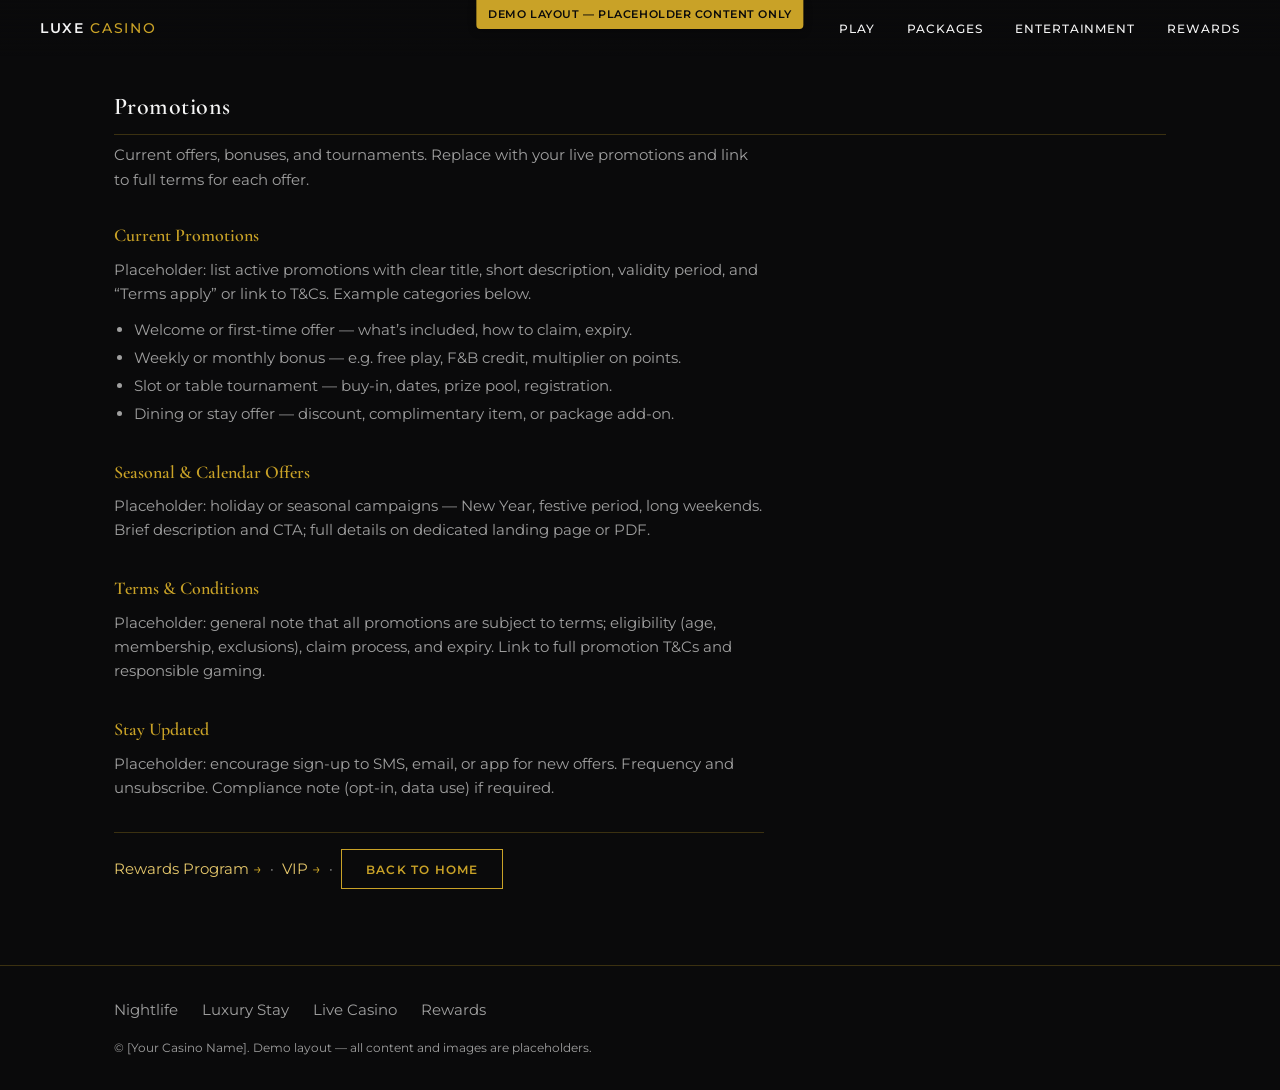
<file: promotions.html>
<!DOCTYPE html>
<html lang="en">
<head>
  <meta charset="UTF-8" />
  <meta name="viewport" content="width=device-width, initial-scale=1.0" />
  <title>Promotions — Luxe Casino</title>
  <link rel="preconnect" href="https://fonts.googleapis.com" />
  <link rel="preconnect" href="https://fonts.gstatic.com" crossorigin />
  <link href="https://fonts.googleapis.com/css2?family=Cormorant+Garamond:ital,wght@0,400;0,600;0,700;1,400&family=Montserrat:wght@300;400;500;600&display=swap" rel="stylesheet" />
  <link rel="stylesheet" href="styles.css" />
</head>
<body>
  <p class="template-badge">Demo layout — placeholder content only</p>
  <header class="header">
    <nav class="nav">
      <a href="index.html" class="logo">Luxe <span>Casino</span></a>
      <button class="nav-toggle" aria-label="Menu"><span></span><span></span><span></span></button>
      <ul class="nav-menu">
        <li class="nav-item has-dropdown">
          <a href="live-casino.html">Play</a>
          <ul class="dropdown">
            <li><a href="live-casino.html">Live Casino</a></li>
            <li><a href="live-online.html">Live Online Casino</a></li>
          </ul>
        </li>
        <li class="nav-item has-dropdown">
          <a href="inr-packages.html">Packages</a>
          <ul class="dropdown">
            <li><a href="inr-packages.html">INR Packages</a></li>
            <li><a href="usd-packages.html">USD Packages</a></li>
          </ul>
        </li>
        <li class="nav-item has-dropdown">
          <a href="events.html">Entertainment</a>
          <ul class="dropdown">
            <li><a href="events.html">Events</a></li>
            <li><a href="dining.html">Dining</a></li>
            <li><a href="nightlife.html">Nightlife</a></li>
          </ul>
        </li>
        <li class="nav-item has-dropdown">
          <a href="rewards.html">Rewards</a>
          <ul class="dropdown">
            <li><a href="rewards.html">Rewards Program</a></li>
            <li><a href="vip.html">VIP</a></li>
            <li><a href="promotions.html">Promotions</a></li>
          </ul>
        </li>
      </ul>
    </nav>
  </header>
  <main class="page-content">
    <div class="container">
      <h1>Promotions</h1>
      <p class="lead">Current offers, bonuses, and tournaments. Replace with your live promotions and link to full terms for each offer.</p>

      <div class="content-block">
        <h2>Current Promotions</h2>
        <p>Placeholder: list active promotions with clear title, short description, validity period, and “Terms apply” or link to T&Cs. Example categories below.</p>
        <ul>
          <li>Welcome or first-time offer — what’s included, how to claim, expiry.</li>
          <li>Weekly or monthly bonus — e.g. free play, F&B credit, multiplier on points.</li>
          <li>Slot or table tournament — buy-in, dates, prize pool, registration.</li>
          <li>Dining or stay offer — discount, complimentary item, or package add-on.</li>
        </ul>
      </div>

      <div class="content-block">
        <h2>Seasonal & Calendar Offers</h2>
        <p>Placeholder: holiday or seasonal campaigns — New Year, festive period, long weekends. Brief description and CTA; full details on dedicated landing page or PDF.</p>
      </div>

      <div class="content-block">
        <h2>Terms & Conditions</h2>
        <p>Placeholder: general note that all promotions are subject to terms; eligibility (age, membership, exclusions), claim process, and expiry. Link to full promotion T&Cs and responsible gaming.</p>
      </div>

      <div class="content-block">
        <h2>Stay Updated</h2>
        <p>Placeholder: encourage sign-up to SMS, email, or app for new offers. Frequency and unsubscribe. Compliance note (opt-in, data use) if required.</p>
      </div>

      <p class="back-link"><a href="rewards.html" class="link-arrow">Rewards Program</a> &nbsp;·&nbsp; <a href="vip.html" class="link-arrow">VIP</a> &nbsp;·&nbsp; <a href="index.html" class="btn btn-outline">Back to Home</a></p>
    </div>
  </main>
  <footer class="footer">
    <div class="container">
      <div class="footer-links">
        <a href="nightlife.html">Nightlife</a>
        <a href="index.html#stay">Luxury Stay</a>
        <a href="live-casino.html">Live Casino</a>
        <a href="rewards.html">Rewards</a>
      </div>
      <p class="footer-copy">© [Your Casino Name]. Demo layout — all content and images are placeholders.</p>
    </div>
  </footer>
  <script src="script.js"></script>
</body>
</html>
</file>
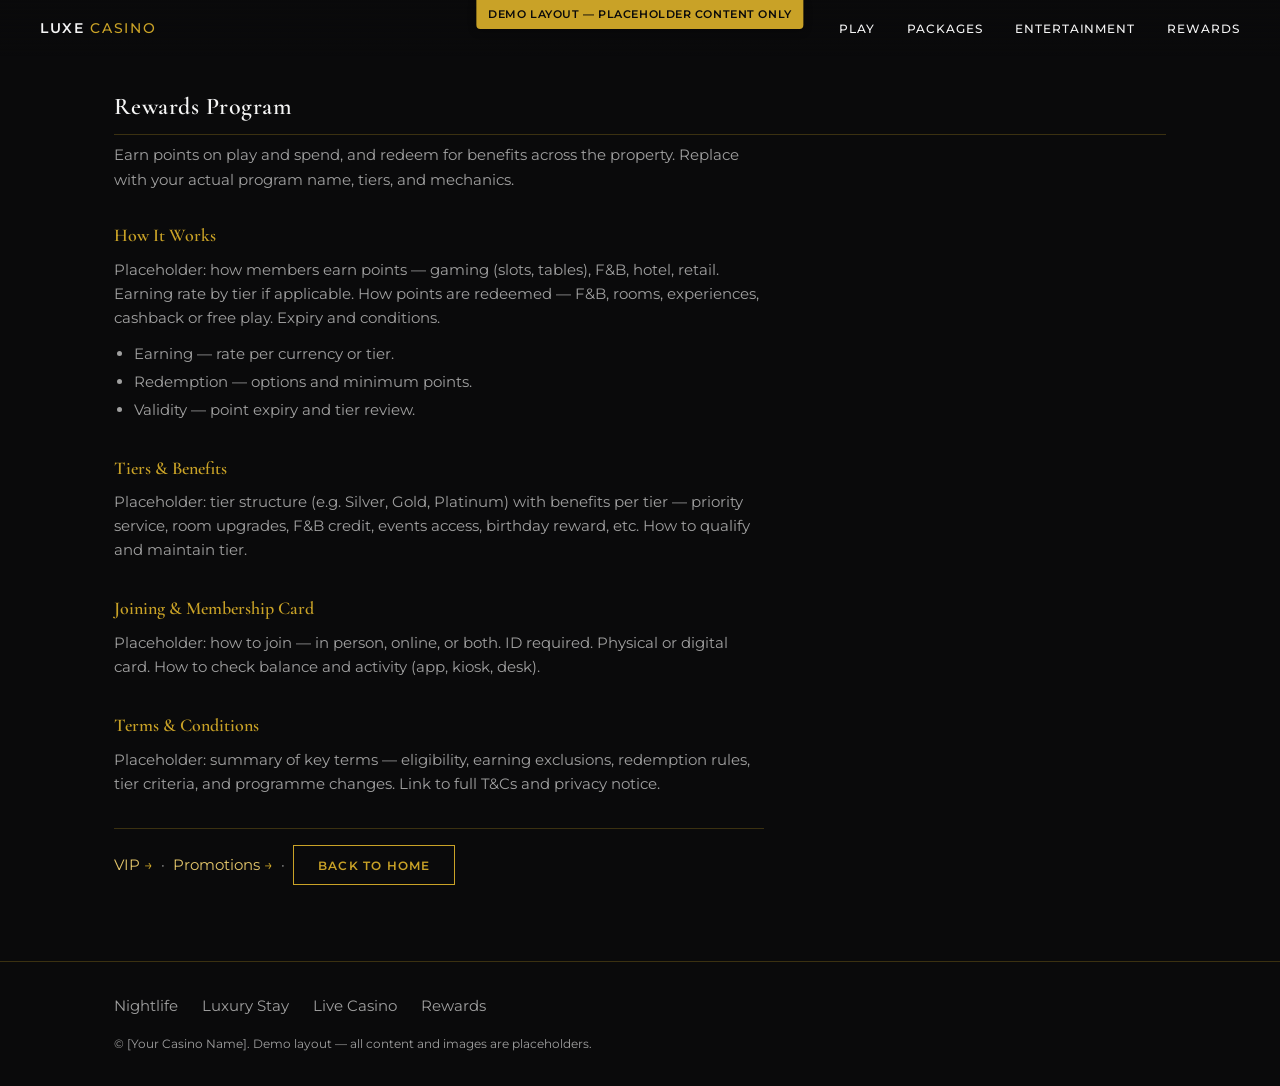
<file: rewards.html>
<!DOCTYPE html>
<html lang="en">
<head>
  <meta charset="UTF-8" />
  <meta name="viewport" content="width=device-width, initial-scale=1.0" />
  <title>Rewards Program — Luxe Casino</title>
  <link rel="preconnect" href="https://fonts.googleapis.com" />
  <link rel="preconnect" href="https://fonts.gstatic.com" crossorigin />
  <link href="https://fonts.googleapis.com/css2?family=Cormorant+Garamond:ital,wght@0,400;0,600;0,700;1,400&family=Montserrat:wght@300;400;500;600&display=swap" rel="stylesheet" />
  <link rel="stylesheet" href="styles.css" />
</head>
<body>
  <p class="template-badge">Demo layout — placeholder content only</p>
  <header class="header">
    <nav class="nav">
      <a href="index.html" class="logo">Luxe <span>Casino</span></a>
      <button class="nav-toggle" aria-label="Menu"><span></span><span></span><span></span></button>
      <ul class="nav-menu">
        <li class="nav-item has-dropdown">
          <a href="live-casino.html">Play</a>
          <ul class="dropdown">
            <li><a href="live-casino.html">Live Casino</a></li>
            <li><a href="live-online.html">Live Online Casino</a></li>
          </ul>
        </li>
        <li class="nav-item has-dropdown">
          <a href="inr-packages.html">Packages</a>
          <ul class="dropdown">
            <li><a href="inr-packages.html">INR Packages</a></li>
            <li><a href="usd-packages.html">USD Packages</a></li>
          </ul>
        </li>
        <li class="nav-item has-dropdown">
          <a href="events.html">Entertainment</a>
          <ul class="dropdown">
            <li><a href="events.html">Events</a></li>
            <li><a href="dining.html">Dining</a></li>
            <li><a href="nightlife.html">Nightlife</a></li>
          </ul>
        </li>
        <li class="nav-item has-dropdown">
          <a href="rewards.html">Rewards</a>
          <ul class="dropdown">
            <li><a href="rewards.html">Rewards Program</a></li>
            <li><a href="vip.html">VIP</a></li>
            <li><a href="promotions.html">Promotions</a></li>
          </ul>
        </li>
      </ul>
    </nav>
  </header>
  <main class="page-content">
    <div class="container">
      <h1>Rewards Program</h1>
      <p class="lead">Earn points on play and spend, and redeem for benefits across the property. Replace with your actual program name, tiers, and mechanics.</p>

      <div class="content-block">
        <h2>How It Works</h2>
        <p>Placeholder: how members earn points — gaming (slots, tables), F&B, hotel, retail. Earning rate by tier if applicable. How points are redeemed — F&B, rooms, experiences, cashback or free play. Expiry and conditions.</p>
        <ul>
          <li>Earning — rate per currency or tier.</li>
          <li>Redemption — options and minimum points.</li>
          <li>Validity — point expiry and tier review.</li>
        </ul>
      </div>

      <div class="content-block">
        <h2>Tiers & Benefits</h2>
        <p>Placeholder: tier structure (e.g. Silver, Gold, Platinum) with benefits per tier — priority service, room upgrades, F&B credit, events access, birthday reward, etc. How to qualify and maintain tier.</p>
      </div>

      <div class="content-block">
        <h2>Joining & Membership Card</h2>
        <p>Placeholder: how to join — in person, online, or both. ID required. Physical or digital card. How to check balance and activity (app, kiosk, desk).</p>
      </div>

      <div class="content-block">
        <h2>Terms & Conditions</h2>
        <p>Placeholder: summary of key terms — eligibility, earning exclusions, redemption rules, tier criteria, and programme changes. Link to full T&Cs and privacy notice.</p>
      </div>

      <p class="back-link"><a href="vip.html" class="link-arrow">VIP</a> &nbsp;·&nbsp; <a href="promotions.html" class="link-arrow">Promotions</a> &nbsp;·&nbsp; <a href="index.html" class="btn btn-outline">Back to Home</a></p>
    </div>
  </main>
  <footer class="footer">
    <div class="container">
      <div class="footer-links">
        <a href="nightlife.html">Nightlife</a>
        <a href="index.html#stay">Luxury Stay</a>
        <a href="live-casino.html">Live Casino</a>
        <a href="rewards.html">Rewards</a>
      </div>
      <p class="footer-copy">© [Your Casino Name]. Demo layout — all content and images are placeholders.</p>
    </div>
  </footer>
  <script src="script.js"></script>
</body>
</html>
</file>
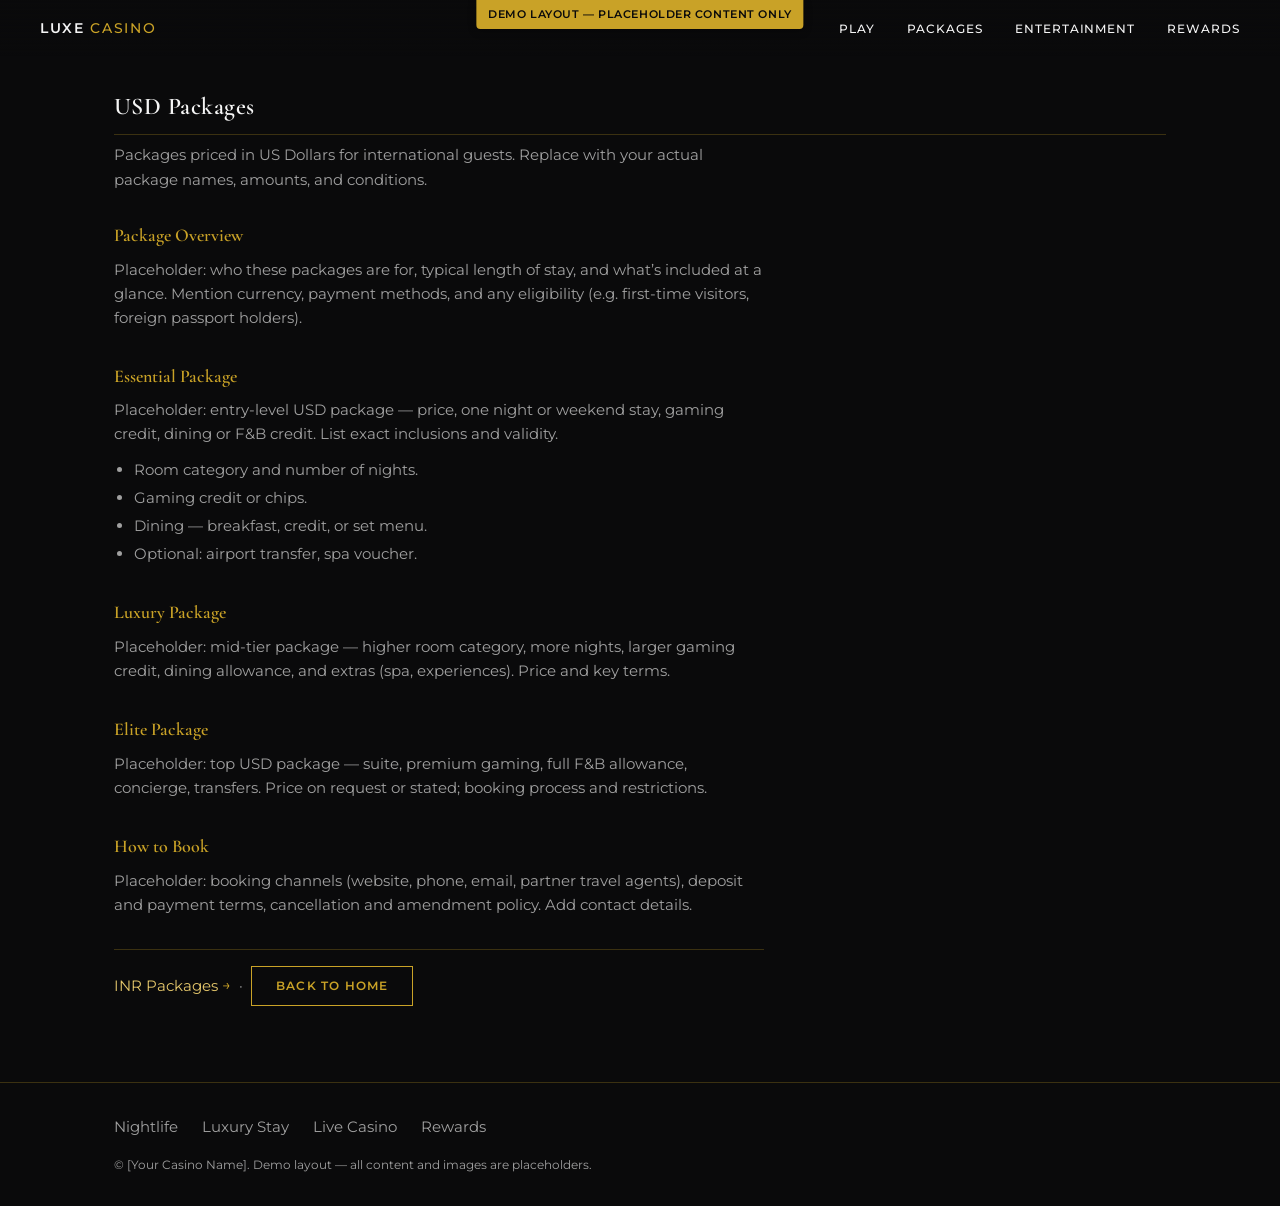
<file: usd-packages.html>
<!DOCTYPE html>
<html lang="en">
<head>
  <meta charset="UTF-8" />
  <meta name="viewport" content="width=device-width, initial-scale=1.0" />
  <title>USD Packages — Luxe Casino</title>
  <link rel="preconnect" href="https://fonts.googleapis.com" />
  <link rel="preconnect" href="https://fonts.gstatic.com" crossorigin />
  <link href="https://fonts.googleapis.com/css2?family=Cormorant+Garamond:ital,wght@0,400;0,600;0,700;1,400&family=Montserrat:wght@300;400;500;600&display=swap" rel="stylesheet" />
  <link rel="stylesheet" href="styles.css" />
</head>
<body>
  <p class="template-badge">Demo layout — placeholder content only</p>
  <header class="header">
    <nav class="nav">
      <a href="index.html" class="logo">Luxe <span>Casino</span></a>
      <button class="nav-toggle" aria-label="Menu"><span></span><span></span><span></span></button>
      <ul class="nav-menu">
        <li class="nav-item has-dropdown">
          <a href="live-casino.html">Play</a>
          <ul class="dropdown">
            <li><a href="live-casino.html">Live Casino</a></li>
            <li><a href="live-online.html">Live Online Casino</a></li>
          </ul>
        </li>
        <li class="nav-item has-dropdown">
          <a href="inr-packages.html">Packages</a>
          <ul class="dropdown">
            <li><a href="inr-packages.html">INR Packages</a></li>
            <li><a href="usd-packages.html">USD Packages</a></li>
          </ul>
        </li>
        <li class="nav-item has-dropdown">
          <a href="events.html">Entertainment</a>
          <ul class="dropdown">
            <li><a href="events.html">Events</a></li>
            <li><a href="dining.html">Dining</a></li>
            <li><a href="nightlife.html">Nightlife</a></li>
          </ul>
        </li>
        <li class="nav-item has-dropdown">
          <a href="rewards.html">Rewards</a>
          <ul class="dropdown">
            <li><a href="rewards.html">Rewards Program</a></li>
            <li><a href="vip.html">VIP</a></li>
            <li><a href="promotions.html">Promotions</a></li>
          </ul>
        </li>
      </ul>
    </nav>
  </header>
  <main class="page-content">
    <div class="container">
      <h1>USD Packages</h1>
      <p class="lead">Packages priced in US Dollars for international guests. Replace with your actual package names, amounts, and conditions.</p>

      <div class="content-block">
        <h2>Package Overview</h2>
        <p>Placeholder: who these packages are for, typical length of stay, and what’s included at a glance. Mention currency, payment methods, and any eligibility (e.g. first-time visitors, foreign passport holders).</p>
      </div>

      <div class="content-block">
        <h2>Essential Package</h2>
        <p>Placeholder: entry-level USD package — price, one night or weekend stay, gaming credit, dining or F&B credit. List exact inclusions and validity.</p>
        <ul>
          <li>Room category and number of nights.</li>
          <li>Gaming credit or chips.</li>
          <li>Dining — breakfast, credit, or set menu.</li>
          <li>Optional: airport transfer, spa voucher.</li>
        </ul>
      </div>

      <div class="content-block">
        <h2>Luxury Package</h2>
        <p>Placeholder: mid-tier package — higher room category, more nights, larger gaming credit, dining allowance, and extras (spa, experiences). Price and key terms.</p>
      </div>

      <div class="content-block">
        <h2>Elite Package</h2>
        <p>Placeholder: top USD package — suite, premium gaming, full F&B allowance, concierge, transfers. Price on request or stated; booking process and restrictions.</p>
      </div>

      <div class="content-block">
        <h2>How to Book</h2>
        <p>Placeholder: booking channels (website, phone, email, partner travel agents), deposit and payment terms, cancellation and amendment policy. Add contact details.</p>
      </div>

      <p class="back-link"><a href="inr-packages.html" class="link-arrow">INR Packages</a> &nbsp;·&nbsp; <a href="index.html" class="btn btn-outline">Back to Home</a></p>
    </div>
  </main>
  <footer class="footer">
    <div class="container">
      <div class="footer-links">
        <a href="nightlife.html">Nightlife</a>
        <a href="index.html#stay">Luxury Stay</a>
        <a href="live-casino.html">Live Casino</a>
        <a href="rewards.html">Rewards</a>
      </div>
      <p class="footer-copy">© [Your Casino Name]. Demo layout — all content and images are placeholders.</p>
    </div>
  </footer>
  <script src="script.js"></script>
</body>
</html>
</file>
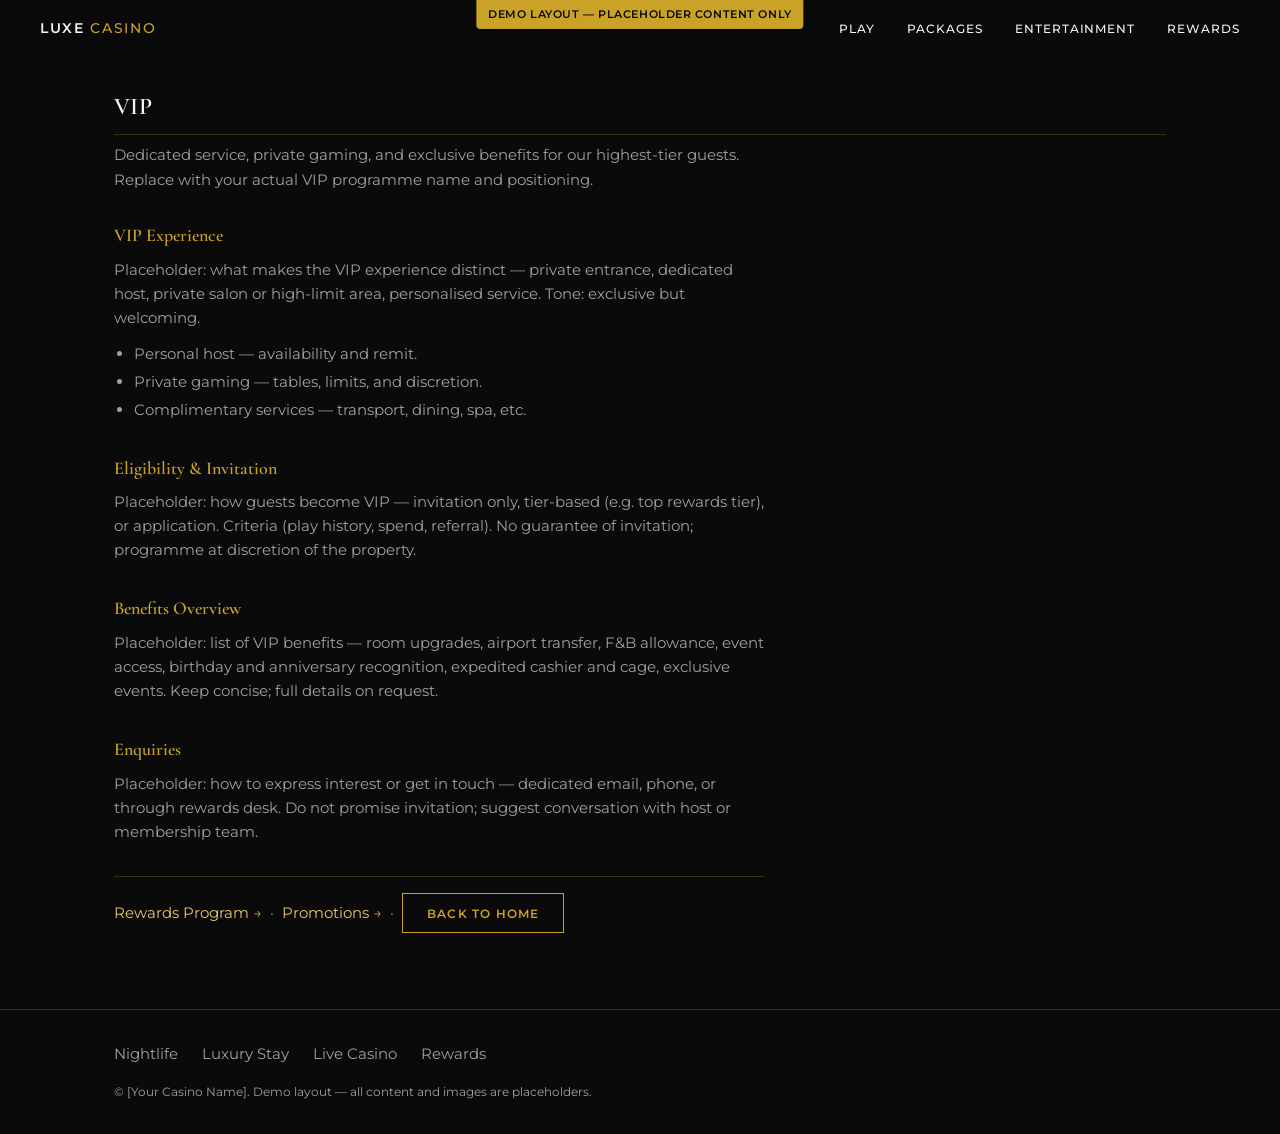
<file: vip.html>
<!DOCTYPE html>
<html lang="en">
<head>
  <meta charset="UTF-8" />
  <meta name="viewport" content="width=device-width, initial-scale=1.0" />
  <title>VIP — Luxe Casino</title>
  <link rel="preconnect" href="https://fonts.googleapis.com" />
  <link rel="preconnect" href="https://fonts.gstatic.com" crossorigin />
  <link href="https://fonts.googleapis.com/css2?family=Cormorant+Garamond:ital,wght@0,400;0,600;0,700;1,400&family=Montserrat:wght@300;400;500;600&display=swap" rel="stylesheet" />
  <link rel="stylesheet" href="styles.css" />
</head>
<body>
  <p class="template-badge">Demo layout — placeholder content only</p>
  <header class="header">
    <nav class="nav">
      <a href="index.html" class="logo">Luxe <span>Casino</span></a>
      <button class="nav-toggle" aria-label="Menu"><span></span><span></span><span></span></button>
      <ul class="nav-menu">
        <li class="nav-item has-dropdown">
          <a href="live-casino.html">Play</a>
          <ul class="dropdown">
            <li><a href="live-casino.html">Live Casino</a></li>
            <li><a href="live-online.html">Live Online Casino</a></li>
          </ul>
        </li>
        <li class="nav-item has-dropdown">
          <a href="inr-packages.html">Packages</a>
          <ul class="dropdown">
            <li><a href="inr-packages.html">INR Packages</a></li>
            <li><a href="usd-packages.html">USD Packages</a></li>
          </ul>
        </li>
        <li class="nav-item has-dropdown">
          <a href="events.html">Entertainment</a>
          <ul class="dropdown">
            <li><a href="events.html">Events</a></li>
            <li><a href="dining.html">Dining</a></li>
            <li><a href="nightlife.html">Nightlife</a></li>
          </ul>
        </li>
        <li class="nav-item has-dropdown">
          <a href="rewards.html">Rewards</a>
          <ul class="dropdown">
            <li><a href="rewards.html">Rewards Program</a></li>
            <li><a href="vip.html">VIP</a></li>
            <li><a href="promotions.html">Promotions</a></li>
          </ul>
        </li>
      </ul>
    </nav>
  </header>
  <main class="page-content">
    <div class="container">
      <h1>VIP</h1>
      <p class="lead">Dedicated service, private gaming, and exclusive benefits for our highest-tier guests. Replace with your actual VIP programme name and positioning.</p>

      <div class="content-block">
        <h2>VIP Experience</h2>
        <p>Placeholder: what makes the VIP experience distinct — private entrance, dedicated host, private salon or high-limit area, personalised service. Tone: exclusive but welcoming.</p>
        <ul>
          <li>Personal host — availability and remit.</li>
          <li>Private gaming — tables, limits, and discretion.</li>
          <li>Complimentary services — transport, dining, spa, etc.</li>
        </ul>
      </div>

      <div class="content-block">
        <h2>Eligibility & Invitation</h2>
        <p>Placeholder: how guests become VIP — invitation only, tier-based (e.g. top rewards tier), or application. Criteria (play history, spend, referral). No guarantee of invitation; programme at discretion of the property.</p>
      </div>

      <div class="content-block">
        <h2>Benefits Overview</h2>
        <p>Placeholder: list of VIP benefits — room upgrades, airport transfer, F&B allowance, event access, birthday and anniversary recognition, expedited cashier and cage, exclusive events. Keep concise; full details on request.</p>
      </div>

      <div class="content-block">
        <h2>Enquiries</h2>
        <p>Placeholder: how to express interest or get in touch — dedicated email, phone, or through rewards desk. Do not promise invitation; suggest conversation with host or membership team.</p>
      </div>

      <p class="back-link"><a href="rewards.html" class="link-arrow">Rewards Program</a> &nbsp;·&nbsp; <a href="promotions.html" class="link-arrow">Promotions</a> &nbsp;·&nbsp; <a href="index.html" class="btn btn-outline">Back to Home</a></p>
    </div>
  </main>
  <footer class="footer">
    <div class="container">
      <div class="footer-links">
        <a href="nightlife.html">Nightlife</a>
        <a href="index.html#stay">Luxury Stay</a>
        <a href="live-casino.html">Live Casino</a>
        <a href="rewards.html">Rewards</a>
      </div>
      <p class="footer-copy">© [Your Casino Name]. Demo layout — all content and images are placeholders.</p>
    </div>
  </footer>
  <script src="script.js"></script>
</body>
</html>
</file>
<file: styles.css>
/* Casino website layout — demo template (placeholder content only) */
:root {
  --bg-dark: #0a0a0b;
  --bg-card: #121214;
  --gold: #c9a227;
  --gold-light: #e5c76b;
  --gold-dim: #8b7320;
  --text: #f5f5f5;
  --text-muted: #a0a0a0;
  --border: rgba(201, 162, 39, 0.25);
  --font-display: "Cormorant Garamond", Georgia, serif;
  --font-body: "Montserrat", "Segoe UI", sans-serif;
}

*,
*::before,
*::after {
  box-sizing: border-box;
}

html {
  scroll-behavior: smooth;
}

body {
  margin: 0;
  font-family: var(--font-body);
  font-size: 0.9375rem;
  font-weight: 400;
  color: var(--text);
  background: var(--bg-dark);
  line-height: 1.6;
  overflow-x: hidden;
}

a {
  color: var(--gold-light);
  text-decoration: none;
  transition: color 0.2s ease;
}
a:hover {
  color: var(--gold);
}

.container {
  max-width: 1100px;
  margin: 0 auto;
  padding: 0 1.5rem;
}

/* Inner page content (below fixed header) */
.page-content {
  padding: 5rem 0 4rem;
  min-height: 60vh;
}
.page-content .container {
  padding-top: 0.5rem;
}
.page-content h1 {
  font-family: var(--font-display);
  font-size: 1.5rem;
  font-weight: 600;
  letter-spacing: 0.02em;
  margin: 0 0 0.5rem;
  color: var(--text);
  border-bottom: 1px solid var(--border);
  padding-bottom: 0.5rem;
}
.page-content .lead {
  font-size: 0.9375rem;
  color: var(--text-muted);
  margin-bottom: 1.5rem;
  line-height: 1.65;
}
.page-content h2 {
  font-family: var(--font-display);
  font-size: 1.125rem;
  font-weight: 600;
  color: var(--gold);
  margin: 1.75rem 0 0.5rem;
}
.page-content h3 {
  font-family: var(--font-body);
  font-size: 0.8125rem;
  font-weight: 600;
  letter-spacing: 0.04em;
  text-transform: uppercase;
  color: var(--text-muted);
  margin: 1.25rem 0 0.35rem;
}
.page-content p {
  font-size: 0.9375rem;
  color: var(--text-muted);
  margin: 0 0 0.75rem;
  max-width: 65ch;
}
.page-content ul {
  margin: 0.5rem 0 1rem;
  padding-left: 1.25rem;
  color: var(--text-muted);
  font-size: 0.9375rem;
}
.page-content li {
  margin-bottom: 0.25rem;
}
.page-content .content-block {
  margin-bottom: 2rem;
}
.page-content .back-link {
  margin-top: 2rem;
  padding-top: 1rem;
  border-top: 1px solid var(--border);
}

/* Header & Nav */
.header {
  position: fixed;
  top: 0;
  left: 0;
  right: 0;
  z-index: 100;
  padding: 1rem 1.5rem;
  background: linear-gradient(to bottom, rgba(10, 10, 11, 0.95), transparent);
  transition: background 0.3s ease;
}
.header.scrolled {
  background: rgba(10, 10, 11, 0.98);
  border-bottom: 1px solid var(--border);
}

.nav {
  max-width: 1200px;
  margin: 0 auto;
  display: flex;
  align-items: center;
  justify-content: space-between;
}

.logo {
  font-family: var(--font-body);
  font-size: 0.875rem;
  font-weight: 600;
  letter-spacing: 0.12em;
  text-transform: uppercase;
  color: var(--text);
  text-decoration: none;
}
.logo span {
  color: var(--gold);
  font-weight: 500;
}
.logo:hover {
  color: var(--text);
}
.logo:hover span {
  color: var(--gold-light);
}

.nav-toggle {
  display: none;
  flex-direction: column;
  gap: 5px;
  background: none;
  border: none;
  cursor: pointer;
  padding: 0.5rem;
}
.nav-toggle span {
  width: 24px;
  height: 2px;
  background: var(--gold);
}

.nav-menu {
  list-style: none;
  margin: 0;
  padding: 0;
  display: flex;
  gap: 2rem;
  align-items: center;
}

.nav-item a {
  color: var(--text);
  font-weight: 500;
  font-size: 0.75rem;
  letter-spacing: 0.08em;
  text-transform: uppercase;
}
.nav-item a:hover {
  color: var(--gold);
}

.nav-item.has-dropdown {
  position: relative;
}
.nav-item.has-dropdown:hover .dropdown {
  opacity: 1;
  visibility: visible;
}

.dropdown {
  position: absolute;
  top: 100%;
  left: 0;
  margin-top: 0.5rem;
  min-width: 180px;
  padding: 0.5rem 0;
  background: var(--bg-card);
  border: 1px solid var(--border);
  list-style: none;
  opacity: 0;
  visibility: hidden;
  transition: opacity 0.2s ease, visibility 0.2s ease;
}
.dropdown li a {
  display: block;
  padding: 0.4rem 1rem;
  color: var(--text);
  text-transform: none;
  font-size: 0.8125rem;
  letter-spacing: 0.02em;
}

/* Hero */
.hero {
  position: relative;
  min-height: 100vh;
  display: flex;
  align-items: center;
  justify-content: center;
  text-align: center;
}
.hero--compact {
  min-height: 70vh;
}
.hero--compact .hero-content {
  max-width: 520px;
}

.hero-media {
  position: absolute;
  inset: 0;
  background: radial-gradient(ellipse 80% 60% at 50% 40%, rgba(139, 115, 32, 0.15), transparent),
              linear-gradient(180deg, #0a0a0b 0%, #1a1810 100%);
}
.hero-bg {
  position: absolute;
  inset: 0;
  background: url('https://images.unsplash.com/photo-1511512578047-dfb367046420?w=1920') center/cover no-repeat;
}
.hero-video {
  position: absolute;
  inset: 0;
  width: 100%;
  height: 100%;
  object-fit: cover;
}
.hero-overlay {
  position: absolute;
  inset: 0;
  background: linear-gradient(
    to bottom,
    rgba(10, 10, 11, 0.4) 0%,
    rgba(10, 10, 11, 0.7) 50%,
    rgba(10, 10, 11, 0.95) 100%
  );
}

.hero-content {
  position: relative;
  z-index: 2;
  padding: 2rem 1.5rem;
  max-width: 720px;
}

.hero-title {
  font-family: var(--font-display);
  font-size: clamp(1.75rem, 4vw, 2.25rem);
  font-weight: 600;
  margin: 0 0 0.75rem;
  letter-spacing: 0.03em;
  color: var(--text);
}

.hero-text {
  font-size: 0.9375rem;
  line-height: 1.65;
  color: var(--text-muted);
  margin: 0 0 1.5rem;
}

.btn {
  display: inline-block;
  padding: 0.6rem 1.5rem;
  font-family: var(--font-body);
  font-weight: 600;
  font-size: 0.75rem;
  letter-spacing: 0.1em;
  text-transform: uppercase;
  border: 1px solid var(--gold);
  color: var(--gold);
  background: transparent;
  cursor: pointer;
  transition: background 0.2s ease, color 0.2s ease;
}
.btn:hover {
  background: var(--gold);
  color: var(--bg-dark);
}
.btn-primary {
  background: var(--gold);
  color: var(--bg-dark);
}
.btn-primary:hover {
  background: var(--gold-light);
  border-color: var(--gold-light);
  color: var(--bg-dark);
}
.btn-outline {
  border-color: var(--gold);
  color: var(--gold);
}

/* Home: Explore nav */
.home-nav {
  padding: 3rem 0;
  background: var(--bg-dark);
  border-bottom: 1px solid var(--border);
}
.home-nav__overline {
  font-size: 0.6875rem;
  font-weight: 600;
  letter-spacing: 0.15em;
  text-transform: uppercase;
  color: var(--gold);
  margin: 0 0 1.25rem;
}
.home-nav__grid {
  display: grid;
  grid-template-columns: repeat(5, 1fr);
  gap: 0;
}
.home-nav__card {
  display: flex;
  flex-direction: column;
  align-items: center;
  justify-content: center;
  padding: 1.25rem 0.75rem;
  border-right: 1px solid var(--border);
  color: var(--text);
  text-decoration: none;
  transition: background 0.2s ease, color 0.2s ease;
}
.home-nav__card:last-child {
  border-right: none;
}
.home-nav__card:hover {
  background: rgba(201, 162, 39, 0.06);
  color: var(--text);
}
.home-nav__card:hover .home-nav__title {
  color: var(--gold-light);
}
.home-nav__title {
  font-family: var(--font-display);
  font-size: 0.9375rem;
  font-weight: 600;
  color: var(--text);
  margin-bottom: 0.2rem;
  transition: color 0.2s ease;
}
.home-nav__desc {
  font-size: 0.6875rem;
  letter-spacing: 0.04em;
  text-transform: uppercase;
  color: var(--text-muted);
}

/* Home: Experience features */
.home-features {
  padding: 3rem 0;
  background: var(--bg-card);
}
.home-features__overline {
  font-size: 0.6875rem;
  font-weight: 600;
  letter-spacing: 0.15em;
  text-transform: uppercase;
  color: var(--gold);
  margin: 0 0 1.25rem;
}
.home-features__grid {
  display: grid;
  grid-template-columns: repeat(3, 1fr);
  gap: 1.5rem;
}
.home-feature {
  padding: 1.5rem 0;
  border-bottom: 1px solid var(--border);
}
.home-feature:last-child {
  border-bottom: none;
}
.home-feature__title {
  font-family: var(--font-display);
  font-size: 1rem;
  font-weight: 600;
  color: var(--text);
  margin: 0 0 0.4rem;
}
.home-feature__text {
  font-size: 0.8125rem;
  color: var(--text-muted);
  line-height: 1.5;
  margin: 0 0 0.75rem;
}
.home-feature__link {
  font-size: 0.75rem;
  font-weight: 500;
  letter-spacing: 0.04em;
  color: var(--gold);
  text-decoration: none;
}
.home-feature__link:hover {
  color: var(--gold-light);
}

/* Home: Gallery */
.home-gallery {
  padding: 3rem 0;
  background: var(--bg-dark);
  border-bottom: 1px solid var(--border);
}
.home-gallery__overline {
  font-size: 0.6875rem;
  font-weight: 600;
  letter-spacing: 0.15em;
  text-transform: uppercase;
  color: var(--gold);
  margin: 0 0 1.25rem;
}
.gallery-grid--home {
  display: grid;
  grid-template-columns: repeat(4, 1fr);
  gap: 0.75rem;
}
.gallery-grid--home .gallery-item {
  aspect-ratio: 3/2;
}

/* Home: Infrastructure strip */
.home-infra {
  padding: 2.5rem 0;
  background: var(--bg-card);
  border-bottom: 1px solid var(--border);
}
.home-infra__overline {
  font-size: 0.6875rem;
  font-weight: 600;
  letter-spacing: 0.15em;
  text-transform: uppercase;
  color: var(--gold);
  margin: 0 0 0.5rem;
}
.home-infra__lead {
  font-size: 0.8125rem;
  color: var(--text-muted);
  margin: 0 0 1.25rem;
}
.home-infra__grid {
  display: grid;
  grid-template-columns: repeat(4, 1fr);
  gap: 1rem;
}
.home-infra__item {
  display: flex;
  flex-direction: column;
  gap: 0.25rem;
}
.home-infra__label {
  font-size: 0.75rem;
  font-weight: 600;
  letter-spacing: 0.03em;
  color: var(--gold);
}
.home-infra__text {
  font-size: 0.75rem;
  color: var(--text-muted);
  line-height: 1.45;
}

/* Home: Footer */
.footer--home {
  padding: 1.75rem 0;
}
.footer--home .footer__inner {
  display: flex;
  flex-wrap: wrap;
  align-items: center;
  gap: 1rem 1.5rem;
}
.footer--home .footer-links {
  margin-bottom: 0;
  gap: 1.25rem;
}
.footer--home .footer-links a {
  font-size: 0.75rem;
  letter-spacing: 0.03em;
}
.footer-social {
  margin: 0;
  font-size: 0.75rem;
  color: var(--text-muted);
}
.footer-social__link {
  color: var(--gold);
}
.footer-social__link:hover {
  color: var(--gold-light);
}
.footer--home .footer-copy {
  width: 100%;
  margin-top: 0.25rem;
  padding-top: 0.75rem;
  border-top: 1px solid var(--border);
  font-size: 0.6875rem;
  letter-spacing: 0.02em;
}

/* Quick links grid (legacy / inner pages) */
.quick-links {
  padding: 4rem 0;
  background: var(--bg-dark);
}
.quick-grid {
  display: grid;
  grid-template-columns: repeat(auto-fit, minmax(200px, 1fr));
  gap: 1rem;
}
.quick-card {
  display: flex;
  flex-direction: column;
  padding: 1.5rem;
  background: var(--bg-card);
  border: 1px solid var(--border);
  color: var(--text);
  transition: border-color 0.2s ease, transform 0.2s ease;
}
.quick-card:hover {
  border-color: var(--gold-dim);
  transform: translateY(-2px);
}
.quick-label {
  font-size: 0.75rem;
  text-transform: uppercase;
  letter-spacing: 0.1em;
  color: var(--gold);
  margin-bottom: 0.25rem;
}
.quick-title {
  font-family: var(--font-display);
  font-size: 1rem;
  font-weight: 600;
}

/* Content sections */
.content-section {
  padding: 4rem 0;
  background: var(--bg-dark);
}
.content-section.dark {
  background: var(--bg-card);
  border-top: 1px solid var(--border);
  border-bottom: 1px solid var(--border);
}
.content-section h2 {
  font-family: var(--font-display);
  font-size: 1.25rem;
  font-weight: 600;
  margin: 0 0 0.75rem;
  color: var(--text);
}
.content-section p {
  margin: 0 0 0.75rem;
  font-size: 0.9375rem;
  color: var(--text-muted);
  max-width: 65ch;
}
.content-section .lead {
  font-size: 0.9375rem;
  margin-bottom: 1.5rem;
}
.section-links {
  display: flex;
  flex-wrap: wrap;
  gap: 1rem;
  margin-top: 1.5rem;
}
.link-arrow::after {
  content: " →";
  color: var(--gold);
}

/* Infrastructure section */
.infrastructure .outcomes-grid {
  display: grid;
  grid-template-columns: repeat(auto-fit, minmax(240px, 1fr));
  gap: 1.5rem;
  margin-top: 2rem;
}
.outcome-card {
  padding: 1.5rem;
  background: rgba(201, 162, 39, 0.06);
  border: 1px solid var(--border);
}
.outcome-card h3 {
  font-family: var(--font-display);
  font-size: 1rem;
  font-weight: 600;
  margin: 0 0 0.4rem;
  color: var(--gold);
}
.outcome-card p {
  margin: 0;
  font-size: 0.8125rem;
  line-height: 1.5;
}

/* Social CTA */
.social-cta {
  padding: 3rem 0;
  text-align: center;
  border-top: 1px solid var(--border);
}
.social-cta p {
  margin: 0 0 0.5rem;
  font-size: 0.9rem;
  color: var(--text-muted);
}
.instagram-link {
  font-family: var(--font-body);
  font-size: 0.875rem;
  font-weight: 500;
  letter-spacing: 0.02em;
  color: var(--gold);
}

/* Footer */
.footer {
  padding: 2rem 0;
  border-top: 1px solid var(--border);
}
.footer-links {
  display: flex;
  flex-wrap: wrap;
  gap: 1.5rem;
  margin-bottom: 1rem;
}
.footer-links a {
  color: var(--text-muted);
}
.footer-copy {
  margin: 0;
  font-size: 0.75rem;
  color: var(--text-muted);
}

/* Demo badge */
.template-badge {
  position: fixed;
  top: 0;
  left: 50%;
  transform: translateX(-50%);
  z-index: 101;
  margin: 0;
  padding: 0.35rem 0.75rem;
  font-size: 0.7rem;
  font-weight: 600;
  letter-spacing: 0.05em;
  text-transform: uppercase;
  color: var(--bg-dark);
  background: var(--gold);
  border-radius: 0 0 4px 4px;
  box-shadow: 0 2px 8px rgba(0,0,0,0.3);
}

/* Gallery placeholder grid */
.gallery-section .section-desc {
  margin-bottom: 1.5rem;
}
.gallery-grid {
  display: grid;
  grid-template-columns: repeat(auto-fit, minmax(240px, 1fr));
  gap: 1rem;
}
.gallery-item {
  aspect-ratio: 4/3;
  background-size: cover;
  background-position: center;
  border: 1px solid var(--border);
}

/* Mobile */
@media (max-width: 768px) {
  .nav-toggle {
    display: flex;
  }
  .nav-menu {
    position: fixed;
    top: 0;
    right: 0;
    width: 280px;
    height: 100vh;
    flex-direction: column;
    align-items: stretch;
    gap: 0;
    padding: 4rem 1rem 1rem;
    background: var(--bg-card);
    border-left: 1px solid var(--border);
    transform: translateX(100%);
    transition: transform 0.3s ease;
  }
  .nav-menu.open {
    transform: translateX(0);
  }
  .nav-item.has-dropdown .dropdown {
    position: static;
    opacity: 1;
    visibility: visible;
    margin-top: 0.25rem;
    margin-bottom: 0.5rem;
    background: rgba(0,0,0,0.3);
  }
  .dropdown li a {
    padding-left: 1.5rem;
  }
  .hero-text {
    font-size: 0.95rem;
  }
  .hero--compact {
    min-height: 60vh;
  }
  .home-nav__grid {
    grid-template-columns: 1fr 1fr;
  }
  .home-nav__card {
    border-right: none;
    border-bottom: 1px solid var(--border);
    padding: 1rem;
  }
  .home-nav__card:nth-child(5) {
    border-bottom: none;
  }
  .home-features__grid {
    grid-template-columns: 1fr;
  }
  .home-feature {
    border-bottom: 1px solid var(--border);
    padding: 1.25rem 0;
  }
  .gallery-grid--home {
    grid-template-columns: 1fr 1fr;
  }
  .home-infra__grid {
    grid-template-columns: 1fr 1fr;
  }
  .footer--home .footer__inner {
    flex-direction: column;
    align-items: flex-start;
  }
}
</file>
